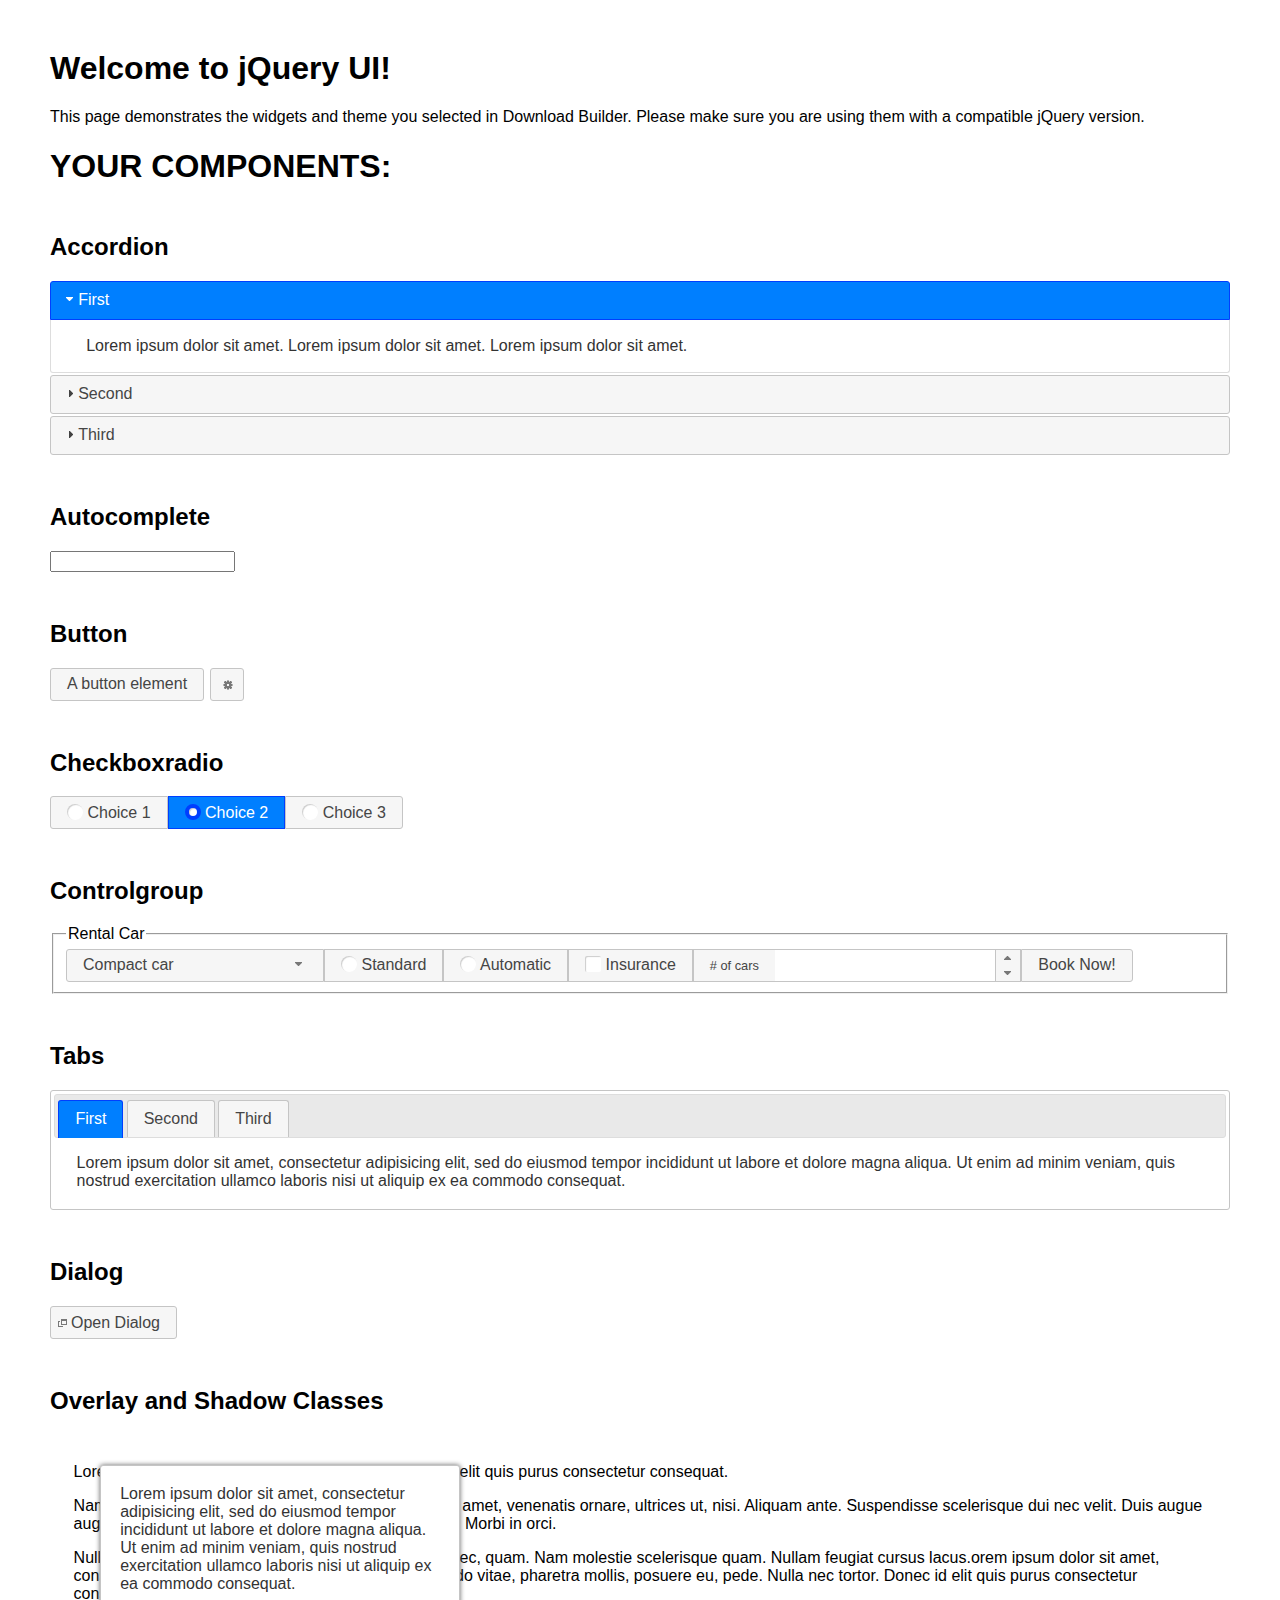
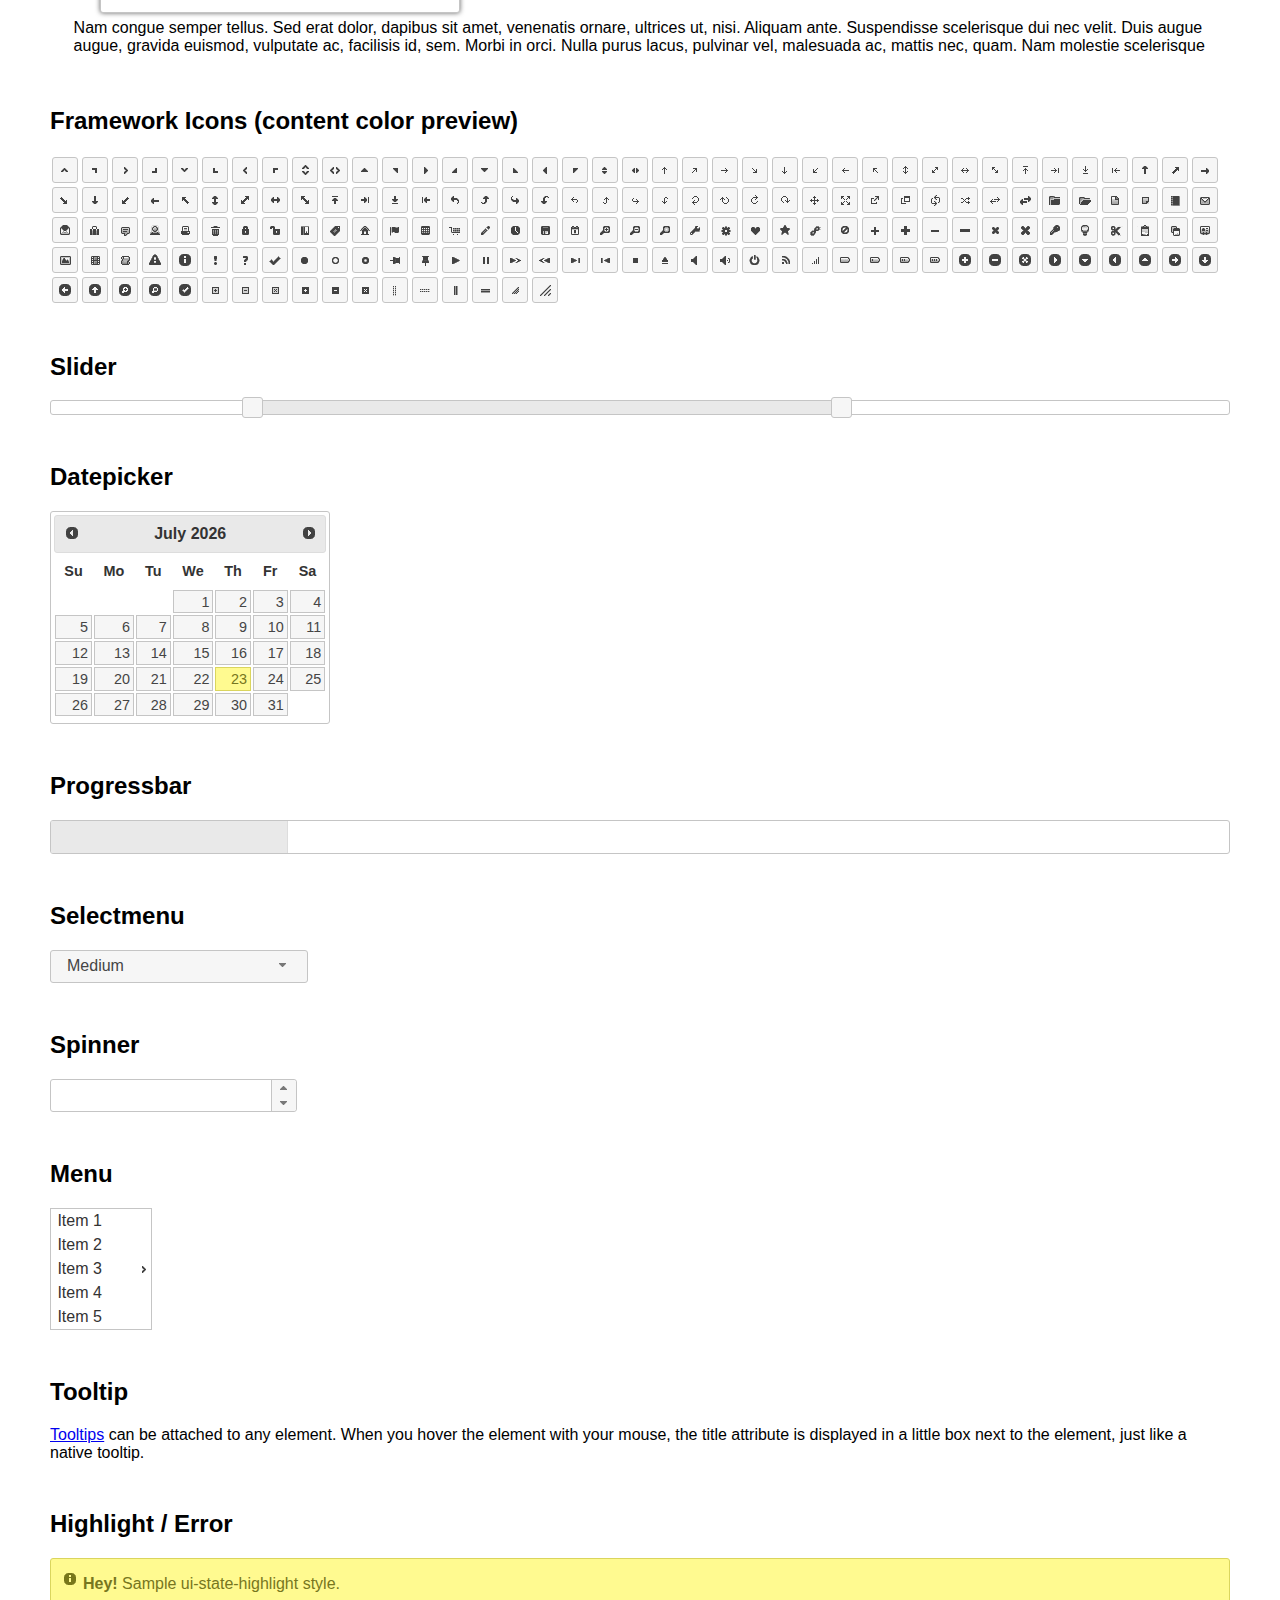
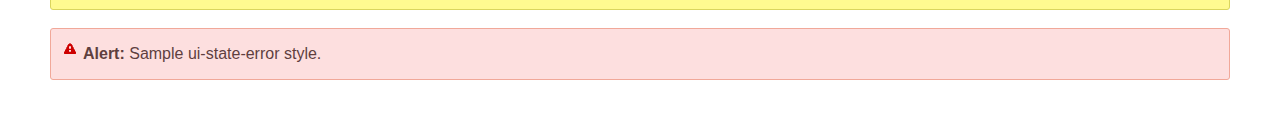
<file: appgen-project-clone (jquery)/js/jquery-ui-1.13.2/index.html>
<!doctype html>
<html lang="us">
<head>
	<meta charset="utf-8">
	<title>jQuery UI Example Page</title>
	<link href="jquery-ui.css" rel="stylesheet">
	<style>
	body{
		font-family: "Trebuchet MS", sans-serif;
		margin: 50px;
	}
	.demoHeaders {
		margin-top: 2em;
	}
	#dialog-link {
		padding: .4em 1em .4em 20px;
		text-decoration: none;
		position: relative;
	}
	#dialog-link span.ui-icon {
		margin: 0 5px 0 0;
		position: absolute;
		left: .2em;
		top: 50%;
		margin-top: -8px;
	}
	#icons {
		margin: 0;
		padding: 0;
	}
	#icons li {
		margin: 2px;
		position: relative;
		padding: 4px 0;
		cursor: pointer;
		float: left;
		list-style: none;
	}
	#icons span.ui-icon {
		float: left;
		margin: 0 4px;
	}
	.fakewindowcontain .ui-widget-overlay {
		position: absolute;
	}
	select {
		width: 200px;
	}
	</style>
</head>
<body>

<h1>Welcome to jQuery UI!</h1>

<div class="ui-widget">
	<p>This page demonstrates the widgets and theme you selected in Download Builder. Please make sure you are using them with a compatible jQuery version.</p>
</div>

<h1>YOUR COMPONENTS:</h1>

<!-- Accordion -->
<h2 class="demoHeaders">Accordion</h2>
<div id="accordion">
	<h3>First</h3>
	<div>Lorem ipsum dolor sit amet. Lorem ipsum dolor sit amet. Lorem ipsum dolor sit amet.</div>
	<h3>Second</h3>
	<div>Phasellus mattis tincidunt nibh.</div>
	<h3>Third</h3>
	<div>Nam dui erat, auctor a, dignissim quis.</div>
</div>

<!-- Autocomplete -->
<h2 class="demoHeaders">Autocomplete</h2>
<div>
	<input id="autocomplete" title="type &quot;a&quot;">
</div>

<!-- Button -->
<h2 class="demoHeaders">Button</h2>
<button id="button">A button element</button>
<button id="button-icon">An icon-only button</button>

<!-- Checkboxradio -->
<h2 class="demoHeaders">Checkboxradio</h2>
<form style="margin-top: 1em;">
	<div id="radioset">
		<input type="radio" id="radio1" name="radio"><label for="radio1">Choice 1</label>
		<input type="radio" id="radio2" name="radio" checked="checked"><label for="radio2">Choice 2</label>
		<input type="radio" id="radio3" name="radio"><label for="radio3">Choice 3</label>
	</div>
</form>

<!-- Controlgroup -->
<h2 class="demoHeaders">Controlgroup</h2>
<fieldset>
	<legend>Rental Car</legend>
	<div id="controlgroup">
		<select id="car-type">
			<option>Compact car</option>
			<option>Midsize car</option>
			<option>Full size car</option>
			<option>SUV</option>
			<option>Luxury</option>
			<option>Truck</option>
			<option>Van</option>
		</select>
		<label for="transmission-standard">Standard</label>
		<input type="radio" name="transmission" id="transmission-standard">
		<label for="transmission-automatic">Automatic</label>
		<input type="radio" name="transmission" id="transmission-automatic">
		<label for="insurance">Insurance</label>
		<input type="checkbox" name="insurance" id="insurance">
		<label for="horizontal-spinner" class="ui-controlgroup-label"># of cars</label>
		<input id="horizontal-spinner" class="ui-spinner-input">
		<button>Book Now!</button>
	</div>
</fieldset>

<!-- Tabs -->
<h2 class="demoHeaders">Tabs</h2>
<div id="tabs">
	<ul>
		<li><a href="#tabs-1">First</a></li>
		<li><a href="#tabs-2">Second</a></li>
		<li><a href="#tabs-3">Third</a></li>
	</ul>
	<div id="tabs-1">Lorem ipsum dolor sit amet, consectetur adipisicing elit, sed do eiusmod tempor incididunt ut labore et dolore magna aliqua. Ut enim ad minim veniam, quis nostrud exercitation ullamco laboris nisi ut aliquip ex ea commodo consequat.</div>
	<div id="tabs-2">Phasellus mattis tincidunt nibh. Cras orci urna, blandit id, pretium vel, aliquet ornare, felis. Maecenas scelerisque sem non nisl. Fusce sed lorem in enim dictum bibendum.</div>
	<div id="tabs-3">Nam dui erat, auctor a, dignissim quis, sollicitudin eu, felis. Pellentesque nisi urna, interdum eget, sagittis et, consequat vestibulum, lacus. Mauris porttitor ullamcorper augue.</div>
</div>

<h2 class="demoHeaders">Dialog</h2>
<p>
	<button id="dialog-link" class="ui-button ui-corner-all ui-widget">
		<span class="ui-icon ui-icon-newwin"></span>Open Dialog
	</button>
</p>

<h2 class="demoHeaders">Overlay and Shadow Classes</h2>
<div style="position: relative; width: 96%; height: 200px; padding:1% 2%; overflow:hidden;" class="fakewindowcontain">
	<p>Lorem ipsum dolor sit amet,  Nulla nec tortor. Donec id elit quis purus consectetur consequat. </p><p>Nam congue semper tellus. Sed erat dolor, dapibus sit amet, venenatis ornare, ultrices ut, nisi. Aliquam ante. Suspendisse scelerisque dui nec velit. Duis augue augue, gravida euismod, vulputate ac, facilisis id, sem. Morbi in orci. </p><p>Nulla purus lacus, pulvinar vel, malesuada ac, mattis nec, quam. Nam molestie scelerisque quam. Nullam feugiat cursus lacus.orem ipsum dolor sit amet, consectetur adipiscing elit. Donec libero risus, commodo vitae, pharetra mollis, posuere eu, pede. Nulla nec tortor. Donec id elit quis purus consectetur consequat. </p><p>Nam congue semper tellus. Sed erat dolor, dapibus sit amet, venenatis ornare, ultrices ut, nisi. Aliquam ante. Suspendisse scelerisque dui nec velit. Duis augue augue, gravida euismod, vulputate ac, facilisis id, sem. Morbi in orci. Nulla purus lacus, pulvinar vel, malesuada ac, mattis nec, quam. Nam molestie scelerisque quam. </p><p>Nullam feugiat cursus lacus.orem ipsum dolor sit amet, consectetur adipiscing elit. Donec libero risus, commodo vitae, pharetra mollis, posuere eu, pede. Nulla nec tortor. Donec id elit quis purus consectetur consequat. Nam congue semper tellus. Sed erat dolor, dapibus sit amet, venenatis ornare, ultrices ut, nisi. Aliquam ante. </p><p>Suspendisse scelerisque dui nec velit. Duis augue augue, gravida euismod, vulputate ac, facilisis id, sem. Morbi in orci. Nulla purus lacus, pulvinar vel, malesuada ac, mattis nec, quam. Nam molestie scelerisque quam. Nullam feugiat cursus lacus.orem ipsum dolor sit amet, consectetur adipiscing elit. Donec libero risus, commodo vitae, pharetra mollis, posuere eu, pede. Nulla nec tortor. Donec id elit quis purus consectetur consequat. Nam congue semper tellus. Sed erat dolor, dapibus sit amet, venenatis ornare, ultrices ut, nisi. </p>

	<!-- ui-dialog -->
	<div class="ui-widget-overlay ui-front"></div>
	<div style="position: absolute; width: 320px; left: 50px; top: 30px; padding: 1.2em" class="ui-widget ui-front ui-widget-content ui-corner-all ui-widget-shadow">
		Lorem ipsum dolor sit amet, consectetur adipisicing elit, sed do eiusmod tempor incididunt ut labore et dolore magna aliqua. Ut enim ad minim veniam, quis nostrud exercitation ullamco laboris nisi ut aliquip ex ea commodo consequat.
	</div>

</div>

<!-- ui-dialog -->
<div id="dialog" title="Dialog Title">
	<p>Lorem ipsum dolor sit amet, consectetur adipisicing elit, sed do eiusmod tempor incididunt ut labore et dolore magna aliqua. Ut enim ad minim veniam, quis nostrud exercitation ullamco laboris nisi ut aliquip ex ea commodo consequat.</p>
</div>


<h2 class="demoHeaders">Framework Icons (content color preview)</h2>
<ul id="icons" class="ui-widget ui-helper-clearfix">
	<li class="ui-state-default ui-corner-all" title=".ui-icon-caret-1-n"><span class="ui-icon ui-icon-caret-1-n"></span></li>
	<li class="ui-state-default ui-corner-all" title=".ui-icon-caret-1-ne"><span class="ui-icon ui-icon-caret-1-ne"></span></li>
	<li class="ui-state-default ui-corner-all" title=".ui-icon-caret-1-e"><span class="ui-icon ui-icon-caret-1-e"></span></li>
	<li class="ui-state-default ui-corner-all" title=".ui-icon-caret-1-se"><span class="ui-icon ui-icon-caret-1-se"></span></li>
	<li class="ui-state-default ui-corner-all" title=".ui-icon-caret-1-s"><span class="ui-icon ui-icon-caret-1-s"></span></li>
	<li class="ui-state-default ui-corner-all" title=".ui-icon-caret-1-sw"><span class="ui-icon ui-icon-caret-1-sw"></span></li>
	<li class="ui-state-default ui-corner-all" title=".ui-icon-caret-1-w"><span class="ui-icon ui-icon-caret-1-w"></span></li>
	<li class="ui-state-default ui-corner-all" title=".ui-icon-caret-1-nw"><span class="ui-icon ui-icon-caret-1-nw"></span></li>
	<li class="ui-state-default ui-corner-all" title=".ui-icon-caret-2-n-s"><span class="ui-icon ui-icon-caret-2-n-s"></span></li>
	<li class="ui-state-default ui-corner-all" title=".ui-icon-caret-2-e-w"><span class="ui-icon ui-icon-caret-2-e-w"></span></li>
	<li class="ui-state-default ui-corner-all" title=".ui-icon-triangle-1-n"><span class="ui-icon ui-icon-triangle-1-n"></span></li>
	<li class="ui-state-default ui-corner-all" title=".ui-icon-triangle-1-ne"><span class="ui-icon ui-icon-triangle-1-ne"></span></li>
	<li class="ui-state-default ui-corner-all" title=".ui-icon-triangle-1-e"><span class="ui-icon ui-icon-triangle-1-e"></span></li>
	<li class="ui-state-default ui-corner-all" title=".ui-icon-triangle-1-se"><span class="ui-icon ui-icon-triangle-1-se"></span></li>
	<li class="ui-state-default ui-corner-all" title=".ui-icon-triangle-1-s"><span class="ui-icon ui-icon-triangle-1-s"></span></li>
	<li class="ui-state-default ui-corner-all" title=".ui-icon-triangle-1-sw"><span class="ui-icon ui-icon-triangle-1-sw"></span></li>
	<li class="ui-state-default ui-corner-all" title=".ui-icon-triangle-1-w"><span class="ui-icon ui-icon-triangle-1-w"></span></li>
	<li class="ui-state-default ui-corner-all" title=".ui-icon-triangle-1-nw"><span class="ui-icon ui-icon-triangle-1-nw"></span></li>
	<li class="ui-state-default ui-corner-all" title=".ui-icon-triangle-2-n-s"><span class="ui-icon ui-icon-triangle-2-n-s"></span></li>
	<li class="ui-state-default ui-corner-all" title=".ui-icon-triangle-2-e-w"><span class="ui-icon ui-icon-triangle-2-e-w"></span></li>
	<li class="ui-state-default ui-corner-all" title=".ui-icon-arrow-1-n"><span class="ui-icon ui-icon-arrow-1-n"></span></li>
	<li class="ui-state-default ui-corner-all" title=".ui-icon-arrow-1-ne"><span class="ui-icon ui-icon-arrow-1-ne"></span></li>
	<li class="ui-state-default ui-corner-all" title=".ui-icon-arrow-1-e"><span class="ui-icon ui-icon-arrow-1-e"></span></li>
	<li class="ui-state-default ui-corner-all" title=".ui-icon-arrow-1-se"><span class="ui-icon ui-icon-arrow-1-se"></span></li>
	<li class="ui-state-default ui-corner-all" title=".ui-icon-arrow-1-s"><span class="ui-icon ui-icon-arrow-1-s"></span></li>
	<li class="ui-state-default ui-corner-all" title=".ui-icon-arrow-1-sw"><span class="ui-icon ui-icon-arrow-1-sw"></span></li>
	<li class="ui-state-default ui-corner-all" title=".ui-icon-arrow-1-w"><span class="ui-icon ui-icon-arrow-1-w"></span></li>
	<li class="ui-state-default ui-corner-all" title=".ui-icon-arrow-1-nw"><span class="ui-icon ui-icon-arrow-1-nw"></span></li>
	<li class="ui-state-default ui-corner-all" title=".ui-icon-arrow-2-n-s"><span class="ui-icon ui-icon-arrow-2-n-s"></span></li>
	<li class="ui-state-default ui-corner-all" title=".ui-icon-arrow-2-ne-sw"><span class="ui-icon ui-icon-arrow-2-ne-sw"></span></li>
	<li class="ui-state-default ui-corner-all" title=".ui-icon-arrow-2-e-w"><span class="ui-icon ui-icon-arrow-2-e-w"></span></li>
	<li class="ui-state-default ui-corner-all" title=".ui-icon-arrow-2-se-nw"><span class="ui-icon ui-icon-arrow-2-se-nw"></span></li>
	<li class="ui-state-default ui-corner-all" title=".ui-icon-arrowstop-1-n"><span class="ui-icon ui-icon-arrowstop-1-n"></span></li>
	<li class="ui-state-default ui-corner-all" title=".ui-icon-arrowstop-1-e"><span class="ui-icon ui-icon-arrowstop-1-e"></span></li>
	<li class="ui-state-default ui-corner-all" title=".ui-icon-arrowstop-1-s"><span class="ui-icon ui-icon-arrowstop-1-s"></span></li>
	<li class="ui-state-default ui-corner-all" title=".ui-icon-arrowstop-1-w"><span class="ui-icon ui-icon-arrowstop-1-w"></span></li>
	<li class="ui-state-default ui-corner-all" title=".ui-icon-arrowthick-1-n"><span class="ui-icon ui-icon-arrowthick-1-n"></span></li>
	<li class="ui-state-default ui-corner-all" title=".ui-icon-arrowthick-1-ne"><span class="ui-icon ui-icon-arrowthick-1-ne"></span></li>
	<li class="ui-state-default ui-corner-all" title=".ui-icon-arrowthick-1-e"><span class="ui-icon ui-icon-arrowthick-1-e"></span></li>
	<li class="ui-state-default ui-corner-all" title=".ui-icon-arrowthick-1-se"><span class="ui-icon ui-icon-arrowthick-1-se"></span></li>
	<li class="ui-state-default ui-corner-all" title=".ui-icon-arrowthick-1-s"><span class="ui-icon ui-icon-arrowthick-1-s"></span></li>
	<li class="ui-state-default ui-corner-all" title=".ui-icon-arrowthick-1-sw"><span class="ui-icon ui-icon-arrowthick-1-sw"></span></li>
	<li class="ui-state-default ui-corner-all" title=".ui-icon-arrowthick-1-w"><span class="ui-icon ui-icon-arrowthick-1-w"></span></li>
	<li class="ui-state-default ui-corner-all" title=".ui-icon-arrowthick-1-nw"><span class="ui-icon ui-icon-arrowthick-1-nw"></span></li>
	<li class="ui-state-default ui-corner-all" title=".ui-icon-arrowthick-2-n-s"><span class="ui-icon ui-icon-arrowthick-2-n-s"></span></li>
	<li class="ui-state-default ui-corner-all" title=".ui-icon-arrowthick-2-ne-sw"><span class="ui-icon ui-icon-arrowthick-2-ne-sw"></span></li>
	<li class="ui-state-default ui-corner-all" title=".ui-icon-arrowthick-2-e-w"><span class="ui-icon ui-icon-arrowthick-2-e-w"></span></li>
	<li class="ui-state-default ui-corner-all" title=".ui-icon-arrowthick-2-se-nw"><span class="ui-icon ui-icon-arrowthick-2-se-nw"></span></li>
	<li class="ui-state-default ui-corner-all" title=".ui-icon-arrowthickstop-1-n"><span class="ui-icon ui-icon-arrowthickstop-1-n"></span></li>
	<li class="ui-state-default ui-corner-all" title=".ui-icon-arrowthickstop-1-e"><span class="ui-icon ui-icon-arrowthickstop-1-e"></span></li>
	<li class="ui-state-default ui-corner-all" title=".ui-icon-arrowthickstop-1-s"><span class="ui-icon ui-icon-arrowthickstop-1-s"></span></li>
	<li class="ui-state-default ui-corner-all" title=".ui-icon-arrowthickstop-1-w"><span class="ui-icon ui-icon-arrowthickstop-1-w"></span></li>
	<li class="ui-state-default ui-corner-all" title=".ui-icon-arrowreturnthick-1-w"><span class="ui-icon ui-icon-arrowreturnthick-1-w"></span></li>
	<li class="ui-state-default ui-corner-all" title=".ui-icon-arrowreturnthick-1-n"><span class="ui-icon ui-icon-arrowreturnthick-1-n"></span></li>
	<li class="ui-state-default ui-corner-all" title=".ui-icon-arrowreturnthick-1-e"><span class="ui-icon ui-icon-arrowreturnthick-1-e"></span></li>
	<li class="ui-state-default ui-corner-all" title=".ui-icon-arrowreturnthick-1-s"><span class="ui-icon ui-icon-arrowreturnthick-1-s"></span></li>
	<li class="ui-state-default ui-corner-all" title=".ui-icon-arrowreturn-1-w"><span class="ui-icon ui-icon-arrowreturn-1-w"></span></li>
	<li class="ui-state-default ui-corner-all" title=".ui-icon-arrowreturn-1-n"><span class="ui-icon ui-icon-arrowreturn-1-n"></span></li>
	<li class="ui-state-default ui-corner-all" title=".ui-icon-arrowreturn-1-e"><span class="ui-icon ui-icon-arrowreturn-1-e"></span></li>
	<li class="ui-state-default ui-corner-all" title=".ui-icon-arrowreturn-1-s"><span class="ui-icon ui-icon-arrowreturn-1-s"></span></li>
	<li class="ui-state-default ui-corner-all" title=".ui-icon-arrowrefresh-1-w"><span class="ui-icon ui-icon-arrowrefresh-1-w"></span></li>
	<li class="ui-state-default ui-corner-all" title=".ui-icon-arrowrefresh-1-n"><span class="ui-icon ui-icon-arrowrefresh-1-n"></span></li>
	<li class="ui-state-default ui-corner-all" title=".ui-icon-arrowrefresh-1-e"><span class="ui-icon ui-icon-arrowrefresh-1-e"></span></li>
	<li class="ui-state-default ui-corner-all" title=".ui-icon-arrowrefresh-1-s"><span class="ui-icon ui-icon-arrowrefresh-1-s"></span></li>
	<li class="ui-state-default ui-corner-all" title=".ui-icon-arrow-4"><span class="ui-icon ui-icon-arrow-4"></span></li>
	<li class="ui-state-default ui-corner-all" title=".ui-icon-arrow-4-diag"><span class="ui-icon ui-icon-arrow-4-diag"></span></li>
	<li class="ui-state-default ui-corner-all" title=".ui-icon-extlink"><span class="ui-icon ui-icon-extlink"></span></li>
	<li class="ui-state-default ui-corner-all" title=".ui-icon-newwin"><span class="ui-icon ui-icon-newwin"></span></li>
	<li class="ui-state-default ui-corner-all" title=".ui-icon-refresh"><span class="ui-icon ui-icon-refresh"></span></li>
	<li class="ui-state-default ui-corner-all" title=".ui-icon-shuffle"><span class="ui-icon ui-icon-shuffle"></span></li>
	<li class="ui-state-default ui-corner-all" title=".ui-icon-transfer-e-w"><span class="ui-icon ui-icon-transfer-e-w"></span></li>
	<li class="ui-state-default ui-corner-all" title=".ui-icon-transferthick-e-w"><span class="ui-icon ui-icon-transferthick-e-w"></span></li>
	<li class="ui-state-default ui-corner-all" title=".ui-icon-folder-collapsed"><span class="ui-icon ui-icon-folder-collapsed"></span></li>
	<li class="ui-state-default ui-corner-all" title=".ui-icon-folder-open"><span class="ui-icon ui-icon-folder-open"></span></li>
	<li class="ui-state-default ui-corner-all" title=".ui-icon-document"><span class="ui-icon ui-icon-document"></span></li>
	<li class="ui-state-default ui-corner-all" title=".ui-icon-document-b"><span class="ui-icon ui-icon-document-b"></span></li>
	<li class="ui-state-default ui-corner-all" title=".ui-icon-note"><span class="ui-icon ui-icon-note"></span></li>
	<li class="ui-state-default ui-corner-all" title=".ui-icon-mail-closed"><span class="ui-icon ui-icon-mail-closed"></span></li>
	<li class="ui-state-default ui-corner-all" title=".ui-icon-mail-open"><span class="ui-icon ui-icon-mail-open"></span></li>
	<li class="ui-state-default ui-corner-all" title=".ui-icon-suitcase"><span class="ui-icon ui-icon-suitcase"></span></li>
	<li class="ui-state-default ui-corner-all" title=".ui-icon-comment"><span class="ui-icon ui-icon-comment"></span></li>
	<li class="ui-state-default ui-corner-all" title=".ui-icon-person"><span class="ui-icon ui-icon-person"></span></li>
	<li class="ui-state-default ui-corner-all" title=".ui-icon-print"><span class="ui-icon ui-icon-print"></span></li>
	<li class="ui-state-default ui-corner-all" title=".ui-icon-trash"><span class="ui-icon ui-icon-trash"></span></li>
	<li class="ui-state-default ui-corner-all" title=".ui-icon-locked"><span class="ui-icon ui-icon-locked"></span></li>
	<li class="ui-state-default ui-corner-all" title=".ui-icon-unlocked"><span class="ui-icon ui-icon-unlocked"></span></li>
	<li class="ui-state-default ui-corner-all" title=".ui-icon-bookmark"><span class="ui-icon ui-icon-bookmark"></span></li>
	<li class="ui-state-default ui-corner-all" title=".ui-icon-tag"><span class="ui-icon ui-icon-tag"></span></li>
	<li class="ui-state-default ui-corner-all" title=".ui-icon-home"><span class="ui-icon ui-icon-home"></span></li>
	<li class="ui-state-default ui-corner-all" title=".ui-icon-flag"><span class="ui-icon ui-icon-flag"></span></li>
	<li class="ui-state-default ui-corner-all" title=".ui-icon-calculator"><span class="ui-icon ui-icon-calculator"></span></li>
	<li class="ui-state-default ui-corner-all" title=".ui-icon-cart"><span class="ui-icon ui-icon-cart"></span></li>
	<li class="ui-state-default ui-corner-all" title=".ui-icon-pencil"><span class="ui-icon ui-icon-pencil"></span></li>
	<li class="ui-state-default ui-corner-all" title=".ui-icon-clock"><span class="ui-icon ui-icon-clock"></span></li>
	<li class="ui-state-default ui-corner-all" title=".ui-icon-disk"><span class="ui-icon ui-icon-disk"></span></li>
	<li class="ui-state-default ui-corner-all" title=".ui-icon-calendar"><span class="ui-icon ui-icon-calendar"></span></li>
	<li class="ui-state-default ui-corner-all" title=".ui-icon-zoomin"><span class="ui-icon ui-icon-zoomin"></span></li>
	<li class="ui-state-default ui-corner-all" title=".ui-icon-zoomout"><span class="ui-icon ui-icon-zoomout"></span></li>
	<li class="ui-state-default ui-corner-all" title=".ui-icon-search"><span class="ui-icon ui-icon-search"></span></li>
	<li class="ui-state-default ui-corner-all" title=".ui-icon-wrench"><span class="ui-icon ui-icon-wrench"></span></li>
	<li class="ui-state-default ui-corner-all" title=".ui-icon-gear"><span class="ui-icon ui-icon-gear"></span></li>
	<li class="ui-state-default ui-corner-all" title=".ui-icon-heart"><span class="ui-icon ui-icon-heart"></span></li>
	<li class="ui-state-default ui-corner-all" title=".ui-icon-star"><span class="ui-icon ui-icon-star"></span></li>
	<li class="ui-state-default ui-corner-all" title=".ui-icon-link"><span class="ui-icon ui-icon-link"></span></li>
	<li class="ui-state-default ui-corner-all" title=".ui-icon-cancel"><span class="ui-icon ui-icon-cancel"></span></li>
	<li class="ui-state-default ui-corner-all" title=".ui-icon-plus"><span class="ui-icon ui-icon-plus"></span></li>
	<li class="ui-state-default ui-corner-all" title=".ui-icon-plusthick"><span class="ui-icon ui-icon-plusthick"></span></li>
	<li class="ui-state-default ui-corner-all" title=".ui-icon-minus"><span class="ui-icon ui-icon-minus"></span></li>
	<li class="ui-state-default ui-corner-all" title=".ui-icon-minusthick"><span class="ui-icon ui-icon-minusthick"></span></li>
	<li class="ui-state-default ui-corner-all" title=".ui-icon-close"><span class="ui-icon ui-icon-close"></span></li>
	<li class="ui-state-default ui-corner-all" title=".ui-icon-closethick"><span class="ui-icon ui-icon-closethick"></span></li>
	<li class="ui-state-default ui-corner-all" title=".ui-icon-key"><span class="ui-icon ui-icon-key"></span></li>
	<li class="ui-state-default ui-corner-all" title=".ui-icon-lightbulb"><span class="ui-icon ui-icon-lightbulb"></span></li>
	<li class="ui-state-default ui-corner-all" title=".ui-icon-scissors"><span class="ui-icon ui-icon-scissors"></span></li>
	<li class="ui-state-default ui-corner-all" title=".ui-icon-clipboard"><span class="ui-icon ui-icon-clipboard"></span></li>
	<li class="ui-state-default ui-corner-all" title=".ui-icon-copy"><span class="ui-icon ui-icon-copy"></span></li>
	<li class="ui-state-default ui-corner-all" title=".ui-icon-contact"><span class="ui-icon ui-icon-contact"></span></li>
	<li class="ui-state-default ui-corner-all" title=".ui-icon-image"><span class="ui-icon ui-icon-image"></span></li>
	<li class="ui-state-default ui-corner-all" title=".ui-icon-video"><span class="ui-icon ui-icon-video"></span></li>
	<li class="ui-state-default ui-corner-all" title=".ui-icon-script"><span class="ui-icon ui-icon-script"></span></li>
	<li class="ui-state-default ui-corner-all" title=".ui-icon-alert"><span class="ui-icon ui-icon-alert"></span></li>
	<li class="ui-state-default ui-corner-all" title=".ui-icon-info"><span class="ui-icon ui-icon-info"></span></li>
	<li class="ui-state-default ui-corner-all" title=".ui-icon-notice"><span class="ui-icon ui-icon-notice"></span></li>
	<li class="ui-state-default ui-corner-all" title=".ui-icon-help"><span class="ui-icon ui-icon-help"></span></li>
	<li class="ui-state-default ui-corner-all" title=".ui-icon-check"><span class="ui-icon ui-icon-check"></span></li>
	<li class="ui-state-default ui-corner-all" title=".ui-icon-bullet"><span class="ui-icon ui-icon-bullet"></span></li>
	<li class="ui-state-default ui-corner-all" title=".ui-icon-radio-off"><span class="ui-icon ui-icon-radio-off"></span></li>
	<li class="ui-state-default ui-corner-all" title=".ui-icon-radio-on"><span class="ui-icon ui-icon-radio-on"></span></li>
	<li class="ui-state-default ui-corner-all" title=".ui-icon-pin-w"><span class="ui-icon ui-icon-pin-w"></span></li>
	<li class="ui-state-default ui-corner-all" title=".ui-icon-pin-s"><span class="ui-icon ui-icon-pin-s"></span></li>
	<li class="ui-state-default ui-corner-all" title=".ui-icon-play"><span class="ui-icon ui-icon-play"></span></li>
	<li class="ui-state-default ui-corner-all" title=".ui-icon-pause"><span class="ui-icon ui-icon-pause"></span></li>
	<li class="ui-state-default ui-corner-all" title=".ui-icon-seek-next"><span class="ui-icon ui-icon-seek-next"></span></li>
	<li class="ui-state-default ui-corner-all" title=".ui-icon-seek-prev"><span class="ui-icon ui-icon-seek-prev"></span></li>
	<li class="ui-state-default ui-corner-all" title=".ui-icon-seek-end"><span class="ui-icon ui-icon-seek-end"></span></li>
	<li class="ui-state-default ui-corner-all" title=".ui-icon-seek-first"><span class="ui-icon ui-icon-seek-first"></span></li>
	<li class="ui-state-default ui-corner-all" title=".ui-icon-stop"><span class="ui-icon ui-icon-stop"></span></li>
	<li class="ui-state-default ui-corner-all" title=".ui-icon-eject"><span class="ui-icon ui-icon-eject"></span></li>
	<li class="ui-state-default ui-corner-all" title=".ui-icon-volume-off"><span class="ui-icon ui-icon-volume-off"></span></li>
	<li class="ui-state-default ui-corner-all" title=".ui-icon-volume-on"><span class="ui-icon ui-icon-volume-on"></span></li>
	<li class="ui-state-default ui-corner-all" title=".ui-icon-power"><span class="ui-icon ui-icon-power"></span></li>
	<li class="ui-state-default ui-corner-all" title=".ui-icon-signal-diag"><span class="ui-icon ui-icon-signal-diag"></span></li>
	<li class="ui-state-default ui-corner-all" title=".ui-icon-signal"><span class="ui-icon ui-icon-signal"></span></li>
	<li class="ui-state-default ui-corner-all" title=".ui-icon-battery-0"><span class="ui-icon ui-icon-battery-0"></span></li>
	<li class="ui-state-default ui-corner-all" title=".ui-icon-battery-1"><span class="ui-icon ui-icon-battery-1"></span></li>
	<li class="ui-state-default ui-corner-all" title=".ui-icon-battery-2"><span class="ui-icon ui-icon-battery-2"></span></li>
	<li class="ui-state-default ui-corner-all" title=".ui-icon-battery-3"><span class="ui-icon ui-icon-battery-3"></span></li>
	<li class="ui-state-default ui-corner-all" title=".ui-icon-circle-plus"><span class="ui-icon ui-icon-circle-plus"></span></li>
	<li class="ui-state-default ui-corner-all" title=".ui-icon-circle-minus"><span class="ui-icon ui-icon-circle-minus"></span></li>
	<li class="ui-state-default ui-corner-all" title=".ui-icon-circle-close"><span class="ui-icon ui-icon-circle-close"></span></li>
	<li class="ui-state-default ui-corner-all" title=".ui-icon-circle-triangle-e"><span class="ui-icon ui-icon-circle-triangle-e"></span></li>
	<li class="ui-state-default ui-corner-all" title=".ui-icon-circle-triangle-s"><span class="ui-icon ui-icon-circle-triangle-s"></span></li>
	<li class="ui-state-default ui-corner-all" title=".ui-icon-circle-triangle-w"><span class="ui-icon ui-icon-circle-triangle-w"></span></li>
	<li class="ui-state-default ui-corner-all" title=".ui-icon-circle-triangle-n"><span class="ui-icon ui-icon-circle-triangle-n"></span></li>
	<li class="ui-state-default ui-corner-all" title=".ui-icon-circle-arrow-e"><span class="ui-icon ui-icon-circle-arrow-e"></span></li>
	<li class="ui-state-default ui-corner-all" title=".ui-icon-circle-arrow-s"><span class="ui-icon ui-icon-circle-arrow-s"></span></li>
	<li class="ui-state-default ui-corner-all" title=".ui-icon-circle-arrow-w"><span class="ui-icon ui-icon-circle-arrow-w"></span></li>
	<li class="ui-state-default ui-corner-all" title=".ui-icon-circle-arrow-n"><span class="ui-icon ui-icon-circle-arrow-n"></span></li>
	<li class="ui-state-default ui-corner-all" title=".ui-icon-circle-zoomin"><span class="ui-icon ui-icon-circle-zoomin"></span></li>
	<li class="ui-state-default ui-corner-all" title=".ui-icon-circle-zoomout"><span class="ui-icon ui-icon-circle-zoomout"></span></li>
	<li class="ui-state-default ui-corner-all" title=".ui-icon-circle-check"><span class="ui-icon ui-icon-circle-check"></span></li>
	<li class="ui-state-default ui-corner-all" title=".ui-icon-circlesmall-plus"><span class="ui-icon ui-icon-circlesmall-plus"></span></li>
	<li class="ui-state-default ui-corner-all" title=".ui-icon-circlesmall-minus"><span class="ui-icon ui-icon-circlesmall-minus"></span></li>
	<li class="ui-state-default ui-corner-all" title=".ui-icon-circlesmall-close"><span class="ui-icon ui-icon-circlesmall-close"></span></li>
	<li class="ui-state-default ui-corner-all" title=".ui-icon-squaresmall-plus"><span class="ui-icon ui-icon-squaresmall-plus"></span></li>
	<li class="ui-state-default ui-corner-all" title=".ui-icon-squaresmall-minus"><span class="ui-icon ui-icon-squaresmall-minus"></span></li>
	<li class="ui-state-default ui-corner-all" title=".ui-icon-squaresmall-close"><span class="ui-icon ui-icon-squaresmall-close"></span></li>
	<li class="ui-state-default ui-corner-all" title=".ui-icon-grip-dotted-vertical"><span class="ui-icon ui-icon-grip-dotted-vertical"></span></li>
	<li class="ui-state-default ui-corner-all" title=".ui-icon-grip-dotted-horizontal"><span class="ui-icon ui-icon-grip-dotted-horizontal"></span></li>
	<li class="ui-state-default ui-corner-all" title=".ui-icon-grip-solid-vertical"><span class="ui-icon ui-icon-grip-solid-vertical"></span></li>
	<li class="ui-state-default ui-corner-all" title=".ui-icon-grip-solid-horizontal"><span class="ui-icon ui-icon-grip-solid-horizontal"></span></li>
	<li class="ui-state-default ui-corner-all" title=".ui-icon-gripsmall-diagonal-se"><span class="ui-icon ui-icon-gripsmall-diagonal-se"></span></li>
	<li class="ui-state-default ui-corner-all" title=".ui-icon-grip-diagonal-se"><span class="ui-icon ui-icon-grip-diagonal-se"></span></li>
</ul>

<!-- Slider -->
<h2 class="demoHeaders">Slider</h2>
<div id="slider"></div>

<!-- Datepicker -->
<h2 class="demoHeaders">Datepicker</h2>
<div id="datepicker"></div>

<!-- Progressbar -->
<h2 class="demoHeaders">Progressbar</h2>
<div id="progressbar"></div>

<!-- Progressbar -->
<h2 class="demoHeaders">Selectmenu</h2>
<select id="selectmenu">
	<option>Slower</option>
	<option>Slow</option>
	<option selected="selected">Medium</option>
	<option>Fast</option>
	<option>Faster</option>
</select>

<!-- Spinner -->
<h2 class="demoHeaders">Spinner</h2>
<input id="spinner">

<!-- Menu -->
<h2 class="demoHeaders">Menu</h2>
<ul style="width:100px;" id="menu">
	<li><div>Item 1</div></li>
	<li><div>Item 2</div></li>
	<li><div>Item 3</div>
		<ul>
			<li><div>Item 3-1</div></li>
			<li><div>Item 3-2</div></li>
			<li><div>Item 3-3</div></li>
			<li><div>Item 3-4</div></li>
			<li><div>Item 3-5</div></li>
		</ul>
	</li>
	<li><div>Item 4</div></li>
	<li><div>Item 5</div></li>
</ul>

<!-- Tooltip -->
<h2 class="demoHeaders">Tooltip</h2>
<p id="tooltip">
	<a href="#" title="That&apos;s what this widget is">Tooltips</a> can be attached to any element. When you hover
the element with your mouse, the title attribute is displayed in a little box next to the element, just like a native tooltip.
</p>

<!-- Highlight / Error -->
<h2 class="demoHeaders">Highlight / Error</h2>
<div class="ui-widget">
	<div class="ui-state-highlight ui-corner-all" style="margin-top: 20px; padding: 0 .7em;">
		<p><span class="ui-icon ui-icon-info" style="float: left; margin-right: .3em;"></span>
		<strong>Hey!</strong> Sample ui-state-highlight style.</p>
	</div>
</div>
<br>
<div class="ui-widget">
	<div class="ui-state-error ui-corner-all" style="padding: 0 .7em;">
		<p><span class="ui-icon ui-icon-alert" style="float: left; margin-right: .3em;"></span>
		<strong>Alert:</strong> Sample ui-state-error style.</p>
	</div>
</div>

<script src="external/jquery/jquery.js"></script>
<script src="jquery-ui.js"></script>
<script>
$( "#accordion" ).accordion();

var availableTags = [
	"ActionScript",
	"AppleScript",
	"Asp",
	"BASIC",
	"C",
	"C++",
	"Clojure",
	"COBOL",
	"ColdFusion",
	"Erlang",
	"Fortran",
	"Groovy",
	"Haskell",
	"Java",
	"JavaScript",
	"Lisp",
	"Perl",
	"PHP",
	"Python",
	"Ruby",
	"Scala",
	"Scheme"
];
$( "#autocomplete" ).autocomplete({
	source: availableTags
});

$( "#button" ).button();
$( "#button-icon" ).button({
	icon: "ui-icon-gear",
	showLabel: false
});

$( "#radioset" ).buttonset();

$( "#controlgroup" ).controlgroup();

$( "#tabs" ).tabs();

$( "#dialog" ).dialog({
	autoOpen: false,
	width: 400,
	buttons: [
		{
			text: "Ok",
			click: function() {
				$( this ).dialog( "close" );
			}
		},
		{
			text: "Cancel",
			click: function() {
				$( this ).dialog( "close" );
			}
		}
	]
});

// Link to open the dialog
$( "#dialog-link" ).click(function( event ) {
	$( "#dialog" ).dialog( "open" );
	event.preventDefault();
});

$( "#datepicker" ).datepicker({
	inline: true
});

$( "#slider" ).slider({
	range: true,
	values: [ 17, 67 ]
});

$( "#progressbar" ).progressbar({
	value: 20
});

$( "#spinner" ).spinner();

$( "#menu" ).menu();

$( "#tooltip" ).tooltip();

$( "#selectmenu" ).selectmenu();

// Hover states on the static widgets
$( "#dialog-link, #icons li" ).hover(
	function() {
		$( this ).addClass( "ui-state-hover" );
	},
	function() {
		$( this ).removeClass( "ui-state-hover" );
	}
);
</script>
</body>
</html>
</file>
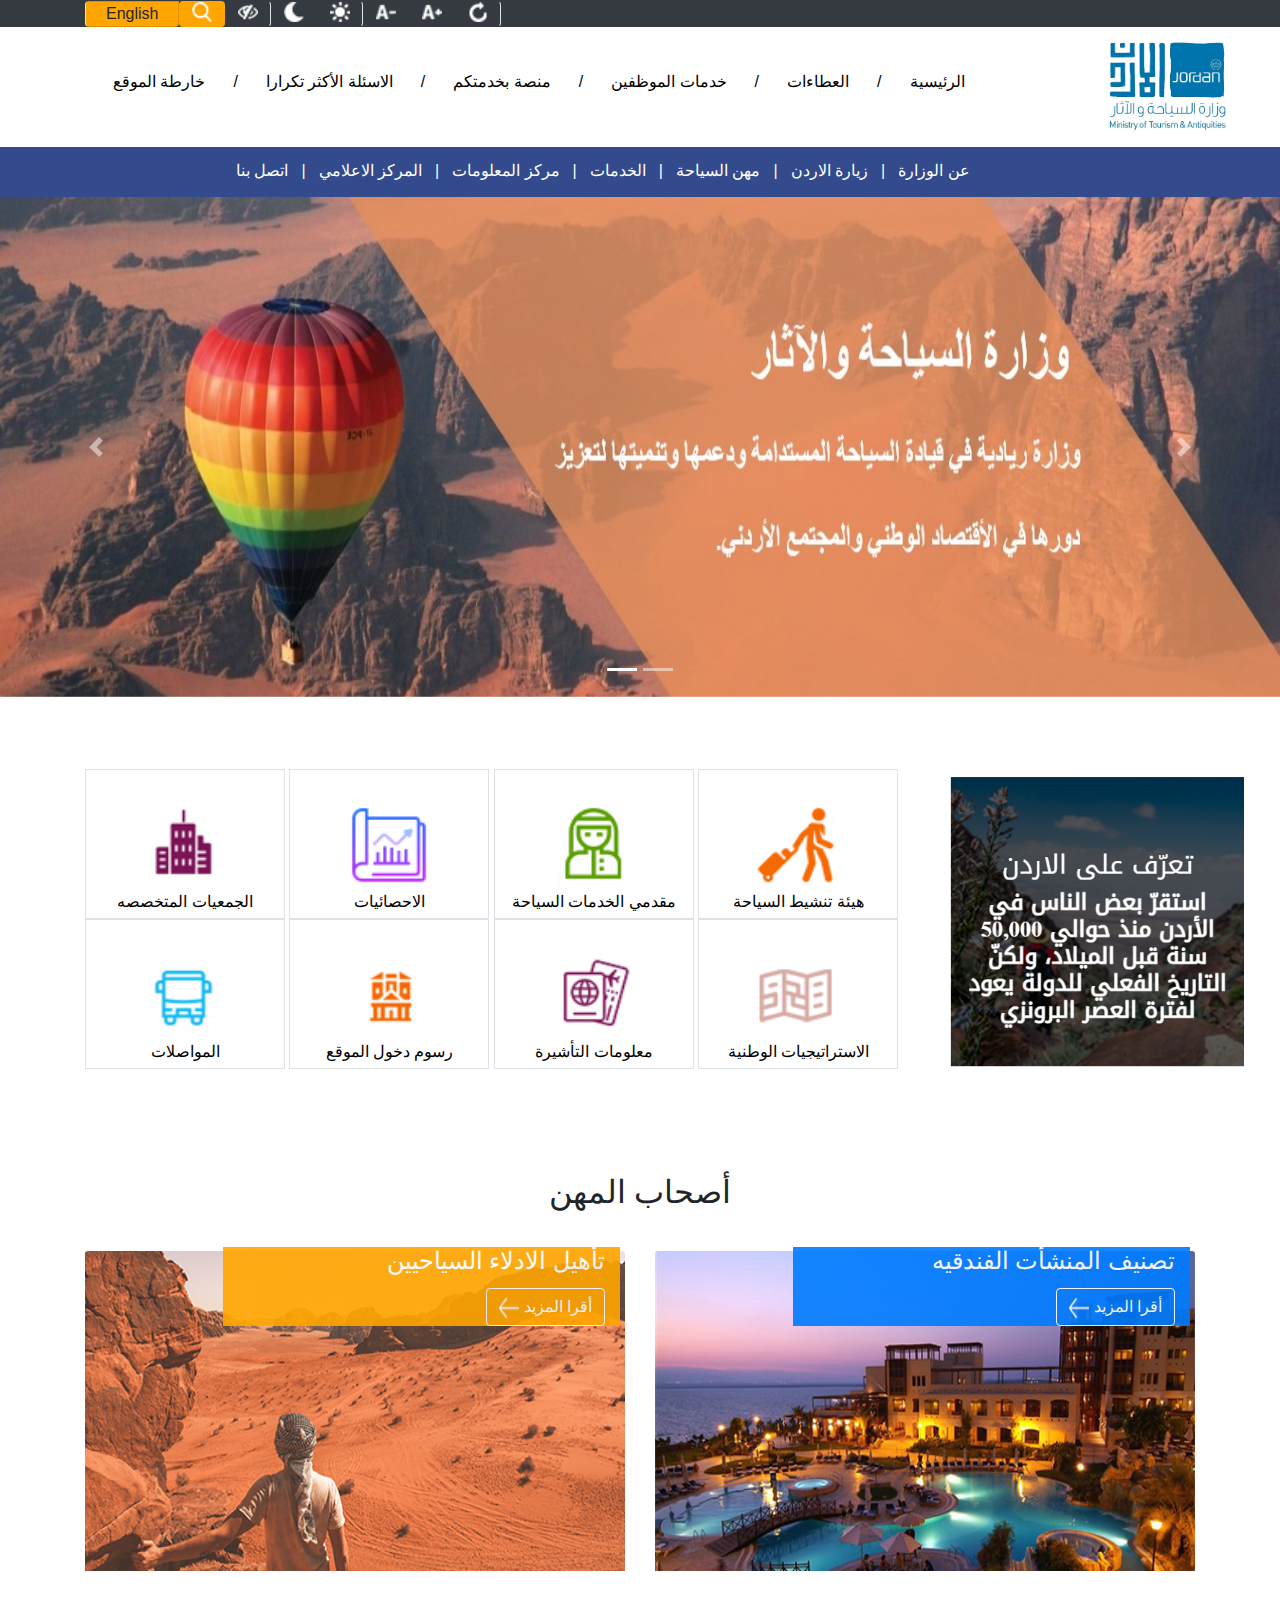
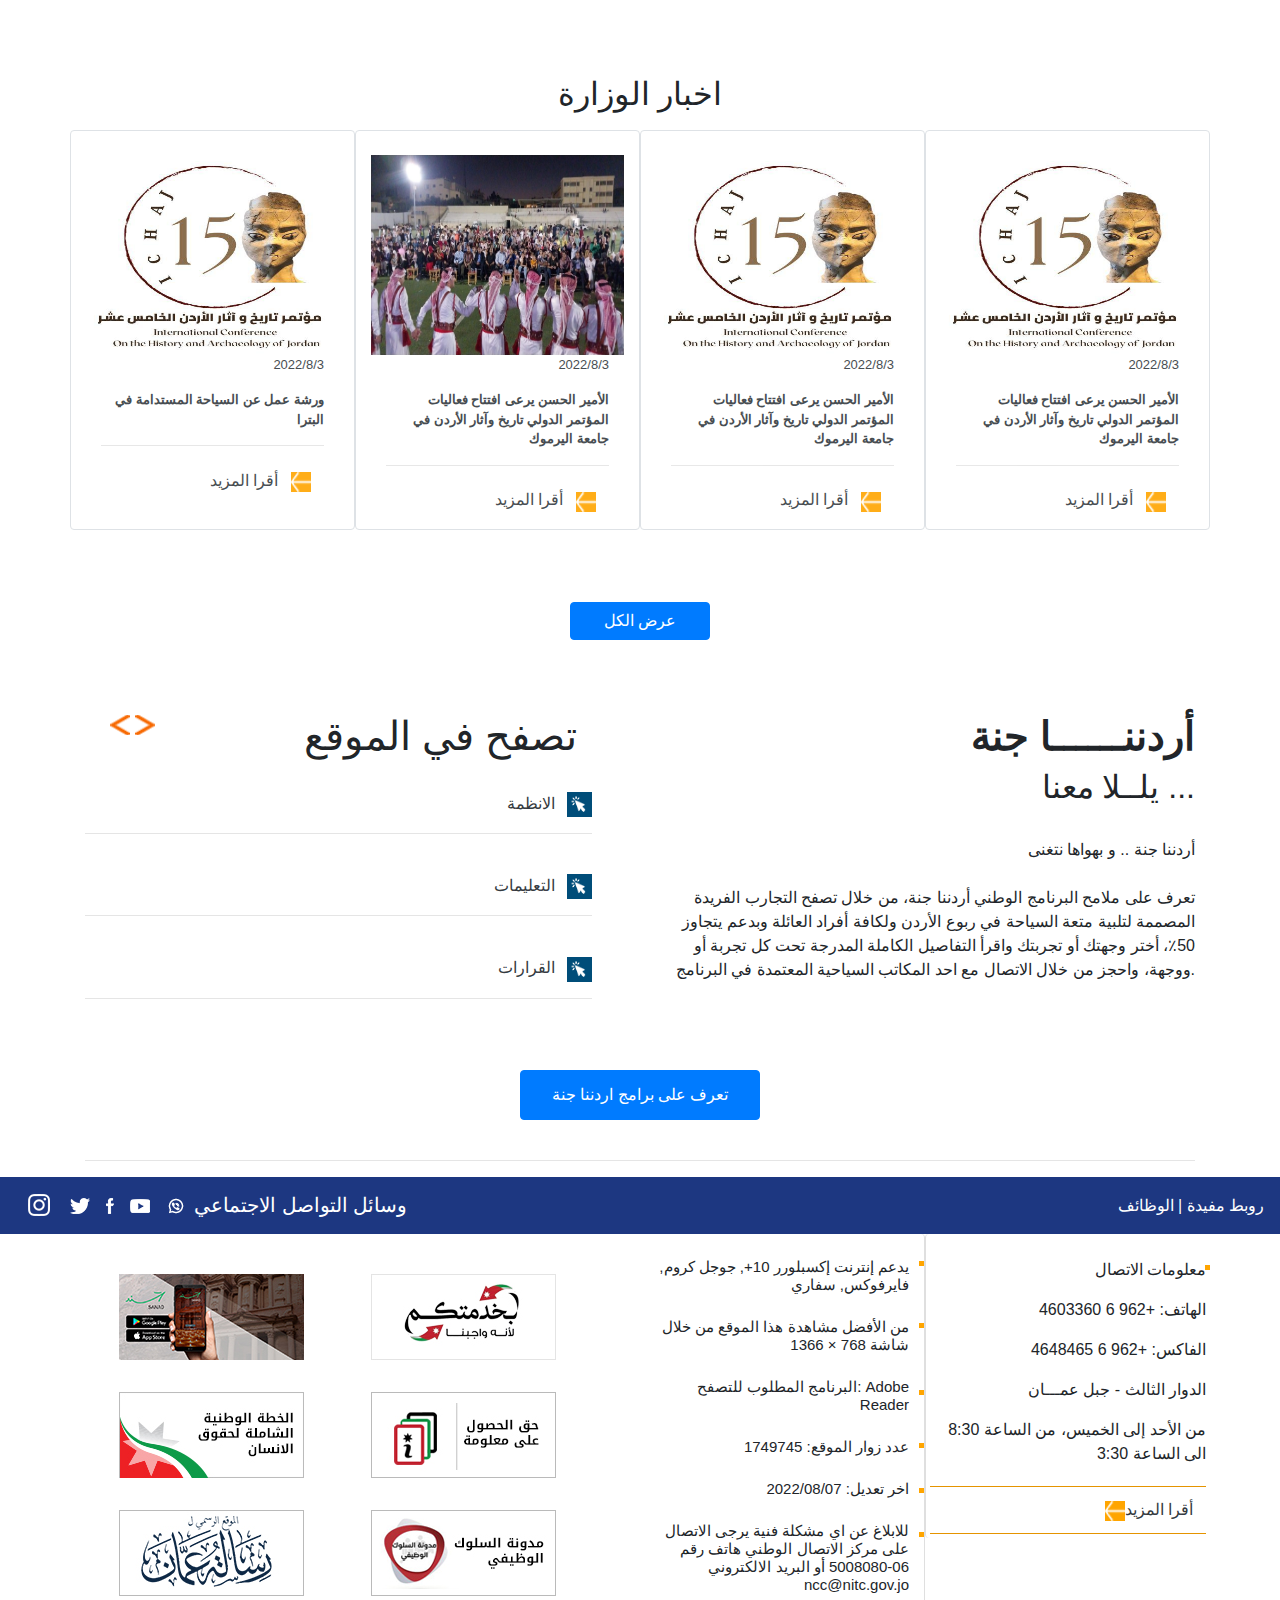
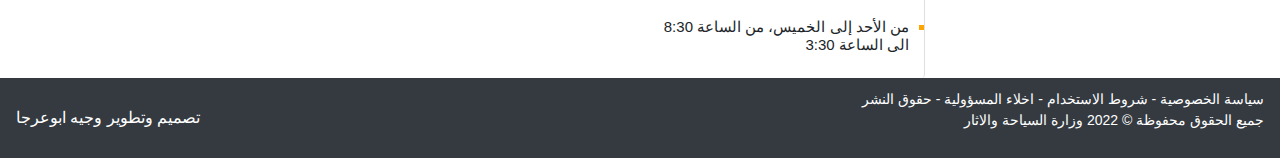
<file: mota.gov.jo clone (bootstrap)/home.html>
<!DOCTYPE html>
<html lang="en">

<head>
    <style>
        .carousel-inner img {
            width: 100%;
        }

        .backOrange {
            background-color: orange !important;
        }

        .v {
            gap: 5px;
        }

        .blacktext {
            color: black !important;
            top: 30% !important;
        }

        .whitetext {
            color: white !important;
            top: 10% !important;
            left: 15% !important;
            text-align: center !important;
        }

        .heightnav {
            margin: 5px;
        }

        .center {
            position: absolute !important;
            top: 50% !important;
            left: 50% !important;
            transform: translate(-50%, -50%) !important;
        }

        .blueBack {
            background-color: rgb(29, 55, 129);
        }

        .h5a {
            height: 150px !important;
            font-size: 16px !important;
            color: black;
            text-align: center !important;
            padding: 30px 10px !important;
            display: inline-block;
        }


        .rotateI {
            transform: rotate(180deg);
        }

        .squareo {
            height: 5px;
            width: 5px;
            background-color: orange;
            position: absolute;
            right: 0;
            top: 6%;

        }

        h5 {
            font-size: 15px !important;
        }
    </style>
    <meta charset="utf-8">
    <link rel="stylesheet" href="css/bootstrap.css">
    <meta name="viewport" content="width=device-width, initial-scale=1">
</head>

<body>

    <nav class="navbar bg-dark navbar-dark py-0" style="height: 27px;">
        <div class="container">
            <div class="row justify-content-end">
                <div class="text-center col-12">
                    <div class="d-flex justify-content-end text-white">
                        <ul class="list-group list-group-horizontal">
                            <button type="button"
                                class="btn list-group-item backOrange d-inline-flex font-bold py-0 border-left"
                                style="height:auto;">English</button>

                            <button type="button" class="btn backOrange d-inline-flex font-bold py-0">
                                <img src="images/search.png" width="20px" height="20px">
                            </button>
                            <button type="button" class="btn d-inline-flex font-bold py-0 border-right">
                                <img src="images/eye.png" width="20px" height="20px">
                            </button>

                            <button type="button" class="btn btn d-inline-flex font-bold py-0"> <img
                                    src="images/half-moon.png" width="20px" height="20px">
                            </button>
                            <button type="button" class="btn btn d-inline-flex font-bold py-0 border-right"> <img
                                    src="images/star.png" width="20px" height="20px">
                            </button>

                            <button type="button" class="btn btn d-inline-flex font-bold py-0"> <img
                                    src="images/minus.png" width="20px" height="20px">
                            </button>
                            <button type="button" class="btn btn d-inline-flex font-bold py-0"> <img
                                    src="images/plus.png" width="20px" height="20px">
                            </button>
                            <button type="button" class="btn btn d-inline-flex font-bold py-0 border-right"> <img
                                    src="images/reffresh.png" width="20px" height="20px">
                            </button>
                        </ul>
                    </div>
                </div>
            </div>
        </div>
    </nav>


    <nav class="navbar bg-white navbar-light py-0 justify-content-end" style="height: 120px;">
        <div class="container">
            <div class="row">
                <div class="d-flex">
                    <div class="col-12 float-left blacktext">
                        <div class="container">
                            <p><button type="button" class="btn btn-link  blacktext"> خارطة الموقع</button></p>
                            <p>/</p>
                            <p><button type="button" class="btn btn-link d-inline-flex blacktext"> الاسئلة الأكثر
                                    تكرارا</button>
                            </p>
                            <p>/</p>
                            <p><button type="button" class="btn btn-link d-inline-flex blacktext">منصة بخدمتكم</button>
                            </p>
                            <p>/</p>
                            <p> <button type="button" class="btn btn-link d-inline-flex blacktext">خدمات
                                    الموظفين</button></p>
                            <p>/</p>
                            <p><button type="button" class="btn btn-link d-inline-flex blacktext">العطاءات</button></p>
                            <p>/</p>
                            <p> <button type="button" class="btn btn-link d-inline-flex blacktext">الرئيسية</button></p>
                        </div>
                    </div>
                    <div class="col-3">
                        <div class="float-right"><img src="images/2020-46.jpg" width="120px" height="120px"></div>
                    </div>
                </div>
            </div>
        </div>
    </nav>

    <nav class="navbar blueBack navbar-dark py-0 sticky-top" style="height: 50px; opacity: 90%;">
        <div class="container">
            <div class="row">
                <div class="d-flex">
                    <div class="col-12 whitetext">
                        <div class="container">
                            <p><button type="button" class="btn btn-link  whitetext">اتصل بنا</button></p>
                            <p>|</p>
                            <p><button type="button" class="btn btn-link d-inline-flex whitetext">المركز
                                    الاعلامي</button>
                            </p>
                            <p>|</p>
                            <p> <button type="button" class="btn btn-link d-inline-flex whitetext">مركز
                                    المعلومات</button></p>
                            </p>
                            <p>|</p>
                            <p><button type="button" class="btn btn-link d-inline-flex whitetext">الخدمات</button>
                            <p>|</p>
                            <p><button type="button" class="btn btn-link d-inline-flex whitetext">مهن السياحة </button>
                            </p>
                            <p>|</p>
                            <p> <button type="button" class="btn btn-link d-inline-flex whitetext">زيارة الاردن</button>
                            </p>
                            <p>|</p>
                            <p> <button type="button" class="btn btn-link d-inline-flex whitetext">عن الوزارة</button>
                            </p>
                        </div>
                    </div>
                </div>
            </div>
        </div>
    </nav>


    <div id="cu" class="carousel slide" data-ride="carousel">
        <ul class="carousel-indicators">
            <li data-target="#cu" data-slide-to="0" class="active"></li>
            <li data-target="#cu" data-slide-to="1" class=""></li>
        </ul>

        <div class="carousel-inner">
            <div class="carousel-item active">
                <img src="images/wadii3.jpg" alt="" width="100%" height="500">
            </div>
            <div class="carousel-item">
                <img src="images/guide.jpg" alt="" width="100%" height="500">
            </div>
        </div>

        <a class="carousel-control-prev" href="#cu" data-slide="prev">
            <span class="carousel-control-prev-icon"></span>
        </a>
        <a class="carousel-control-next" href="#cu" data-slide="next">
            <span class="carousel-control-next-icon"></span>
        </a>
    </div>
    <br>
    <br>
    <br>

    <div class="container">
        <div class="row">
            <div class="col-9">

                <a href="" class="  border  h5a gg " style="width: 200px;"><img src="images/icon4.png" height="90px"
                        width="rpx">
                    <p>الجمعيات المتخصصه</p>
                </a>
                <a href="" class="  border h5a" style="width: 200px;"><img src="images/statpic2.png" height="90px"
                        width="90px">
                    <p>الاحصائيات</p>
                </a>
                <a href="" class="  border h5a" style="width: 200px;"><img src="images/icon2.png" height="90px"
                        width="90px">
                    <p>مقدمي الخدمات السياحة</p>
                </a>
                <a href="" class="  border h5a" style="width: 200px;"><img src="images/icon1.png" height="90px"
                        width="90px">
                    <p>هيئة تنشيط السياحة</p>
                </a>
                <br>
                <a href="" class=" border h5a" style="width: 200px;"><img src="images/icon8.png" height="90px"
                        width="90px">
                    <p>المواصلات</p>
                </a>
                <a href="" class="  border h5a" style="width: 200px;"><img src="images/icon7.png" height="90px"
                        width="90px">
                    <p>رسوم دخول الموقع</p>
                </a>
                <a href="" class="  border h5a" style="width: 200px;"><img src="images/icon6.png" height="90px"
                        width="90px">
                    <p>معلومات التأشيرة</p>
                </a>
                <a href="" class=" border h5a " style="width: 200px;"><img src="images/مسار.png" height="90px"
                        width="90px">
                    <p>الاستراتيجيات الوطنية</p>
                </a>
            </div>

            <div class="col-3">
                <div class=" pt-2 h5a" style="display: inline-block;"><a href=""><img
                            src="images/Screenshot 2022-07-28 141259.png" height="290px"></a> </div>
            </div>
        </div>
    </div>
    <br>
    <br>
    <br>
    <br>
    <div class="container">
        <div class="row">
            <div class="col-12 text-center p-2">
                <h2>أصحاب المهن</h2>
            </div>

            <div class="card col-6 pt-4 border-0" style="width:100%; height:100%; ">
                <img src="images/guide.jpg" class="card-img-top" height="320" width="100%">
                <div class="card-img-overlay text-white text-right">
                    <div class="container backOrange w-75 float-right" style="opacity: 90%;">
                        <h4 class="card-title">تأهيل الادلاء السياحيين</h4>
                        <a href="#" class=" btn backOrange border border-white text-white"><img class="rotateI"
                                src="images/whitearrow.png" width="20" height="20">
                            أقرا
                            المزيد</a>
                    </div>
                </div>
            </div>
            <div class="card col-6 pt-4 border-0 " style="width:100%; height:100%; ">
                <img src="images/image2.png" class="card-img-top" height="320" width="100%">
                <div class="card-img-overlay text-white text-right ">
                    <div class="container bg-primary w-75 float-right" style="opacity: 90%;">
                        <h4 class="card-title">تصنيف المنشأت الفندقيه</h4>
                        <a href="#" class="btn btn-primary border border-white text-white"><img class="rotateI"
                                src="images/whitearrow.png" width="20" height="20">
                            أقرا
                            المزيد</a>
                    </div>
                </div>
            </div>
        </div>
    </div>
    </div>
    </div>
    <br>
    <br>
    <br>
    <br>
    <div class="container">
        <div class="row">
            <div class="col-12 text-center p-2">
                <h2>اخبار الوزارة</h2>
            </div>
            <br>
            <br>
            <div class="card col-3 pt-4 border" style="width:100%; height:400px;">
                <a href="#" class="text-dark"><img src="images/WhatsApp_Image_2022-07-24_at_11.58.59_AM.jpeg"
                        height="200" width="100%">
                    <div class="card-img-top text-dark text-right">
                        <div class="container w-100 float-right" style="opacity: 90%;">
                            <p style="font-size: 13px;">2022/8/3</p>
                            <p style="font-size: 13px; font-weight: bold;">ورشة عمل عن السياحة المستدامة في البترا</p>
                            <hr>
                            أقرا
                            المزيد<a href="#" class="btn text-dark"><img class="rotateI backOrange"
                                    src="images/whitearrow.png" width="20" height="20">
                            </a>
                        </div>
                    </div>
                </a>
            </div>
            <div class="card col-3 pt-4 border" style="width:100%; height:400px;">
                <a href="#" class="text-dark"><img src="images/WhatsApp_Image_2022-07-23_at_1.38.23_PM.jpeg"
                        height="200" width="100%">
                    <div class="card-img-top text-dark text-right">
                        <div class="container w-100 float-right" style="opacity: 90%;">
                            <p style="font-size: 13px;">2022/8/3</p>
                            <p style="font-size: 13px; font-weight: bold;">الأمير الحسن يرعى افتتاح فعاليات المؤتمر
                                الدولي تاريخ وآثار الأردن في جامعة اليرموك
                            </p>
                            <hr>
                            أقرا
                            المزيد<a href="#" class="btn text-dark"><img class="rotateI backOrange"
                                    src="images/whitearrow.png" width="20" height="20">
                            </a>
                        </div>
                    </div>
                </a>
            </div>
            <div class="card col-3 pt-4 border" style="width:100%; height:400px;">
                <a href="#" class="text-dark"><img src="images/WhatsApp_Image_2022-07-24_at_11.58.59_AM.jpeg"
                        height="200" width="100%">
                    <div class="card-img-top text-dark text-right">
                        <div class="container w-100 float-right" style="opacity: 90%;">
                            <p style="font-size: 13px;">2022/8/3</p>
                            <p style="font-size: 13px; font-weight: bold;">الأمير الحسن يرعى افتتاح فعاليات المؤتمر
                                الدولي تاريخ وآثار الأردن في جامعة اليرموك
                            </p>
                            <hr>
                            أقرا
                            المزيد<a href="#" class="btn text-dark"><img class="rotateI backOrange"
                                    src="images/whitearrow.png" width="20" height="20">
                            </a>
                        </div>
                    </div>
                </a>
            </div>
            <div class="card col-3 pt-4 border" style="width:100%; height:400px;">
                <a href="#" class="text-dark"><img src="images/WhatsApp_Image_2022-07-24_at_11.58.59_AM.jpeg"
                        height="200" width="100%">
                    <div class="card-img-top text-dark text-right">
                        <div class="container w-100 float-right" style="opacity: 90%;">
                            <p style="font-size: 13px;">2022/8/3</p>
                            <p style="font-size: 13px; font-weight: bold;">الأمير الحسن يرعى افتتاح فعاليات المؤتمر
                                الدولي تاريخ وآثار الأردن في جامعة اليرموك
                            </p>
                            <hr>
                            أقرا
                            المزيد<a href="#" class="btn text-dark"><img class="rotateI backOrange"
                                    src="images/whitearrow.png" width="20" height="20">
                            </a>
                        </div>
                    </div>
                </a>
            </div>
        </div>
    </div>
    <br>
    <br>
    <br>
    <div class="col-12 text-center"><button type="button " class="btn btn-primary" style="width: 140px;">عرض
            الكل</button>
    </div>
    <br>
    <br>
    <div class="container">
        <div class="row">
            <div class="card col-6 pt-4 border-0 text-right pr-5" style="width:100%; height:100%; ">
                <div>
                    <div class="col-2 float-left" style="display: inline;">
                        <img src="images/brown-arrow-left.png" width="20px" height="20px">
                        <img src="images/brown-arrow-right.png" width="20px" height="20px">
                    </div>
                    <h1 class="col-10 float-right">تصفح في الموقع</h1>
                </div>
                <br>
                <div>
                    <a href="">
                        <p style="display: inline;" class="text-dark px-2">الانظمة</p>
                    </a>
                    <img src="images/announce.png" width="25px" height="25px">
                    <hr>
                </div>
                <br>
                <div>
                    <a href="">
                        <p style="display: inline;" class="text-dark px-2">التعليمات</p>
                    </a>
                    <img src="images/announce.png" width="25px" height="25px">
                    <hr>
                </div>
                <br>
                <div>
                    <a href="">
                        <p style="display: inline;" class="text-dark px-2">القرارات</p>
                    </a>
                    <img src="images/announce.png" width="25px" height="25px">
                    <hr>
                </div>
            </div>
            <div class="card col-6 pt-4 border-0 text-right" style="width:100%; height:100%; ">
                <h1 style="font-weight: bold;">أردننــــــا جنة</h1>
                <h2>يلــلا معنا ...</h2>
                <br>
                <p> أردننا جنة .. و بهواها نتغنى
                    <br>
                    <br>
                    تعرف على ملامح البرنامج الوطني أردننا جنة، من خلال تصفح التجارب الفريدة المصممة لتلبية متعة السياحة
                    في ربوع الأردن ولكافة أفراد العائلة وبدعم يتجاوز 50٪، أختر وجهتك أو تجربتك واقرأ التفاصيل الكاملة
                    المدرجة تحت كل تجربة أو ووجهة، واحجز من خلال الاتصال مع احد المكاتب السياحية المعتمدة في البرنامج.
                </p>
                <br>
                <br>
                <br>
            </div>

            <div class="col-12 text-center"><button type="button " class="btn btn-primary"
                    style="width: 240px; height: 50px;">تعرف على برامج اردننا جنة</button>
            </div>

        </div>
        <br>
        <hr>
    </div>

    <div></div>


    <nav class="navbar navbar-expand-lg navbar-dark blueBack">

        <div class="collapse navbar-collapse" id="navbarText">
            <ul class="navbar-nav mr-auto">
                <li class="nav-item active">
                    <a class="nav-link" href="#"><img src="images/insta-0.png"> <span
                            class="sr-only">(current)</span></a>
                </li>
                <li class="nav-item active">
                    <a class="nav-link" href="#"><img src="images/twitter.png"> <span
                            class="sr-only">(current)</span></a>
                </li>
                <li class="nav-item active">
                    <a class="nav-link" href="#"><img src="images/f.png"> <span class="sr-only">(current)</span></a>
                </li>
                <li class="nav-item active">
                    <a class="nav-link" href="#"><img src="images/yy.png"> <span class="sr-only">(current)</span></a>
                </li>
                <li class="nav-item active">
                    <a class="nav-link" href="#"><img src="images/whatsapp_icon.png"> <span
                            class="sr-only">(current)</span></a>
                </li>
                <a class="navbar-brand" href="#">وسائل التواصل الاجتماعي</a>
            </ul>

            <span class="navbar-text">
                <a href="#"> روبط مفيدة | </a>
                <a href="#">الوظائف</a>
            </span>
        </div>
    </nav>


    <div class="container">
        <div class="row">


            <div class="card col-6 pt-4 border-0 px-5" style="width:100%; height:100%; ">
                <div class="row ">
                    <div class="col-6 px-3 py-3"><img src="images/سند.jpg"></div>
                    <div class="col-6 px-3 py-3"><img src="images/بخدمتكم_لانه_واجبنا.jpg"></div>
                    <div class="col-6 px-3 py-3"><img src="images/الخطة_الوطنية_الشاملة_لحقوق_الانسان.jpg"></div>
                    <div class="col-6 px-3 py-3"><img src="images/4-0.png"></div>
                    <div class="col-6 px-3 py-3"><img src="images/5.png"></div>
                    <div class="col-6 px-3 py-3"><img src="images/6.jpg"></div>
                </div>
            </div>
            <div class="card col-3 pt-4  border-left-0 border-top-0 border-bottom-0 text-right text-right " style="width:100%; height:100%; ">
                <h5><span class="squareo"></span>
                    <p> يدعم إنترنت إكسبلورر 10+, جوجل كروم, فايرفوكس, سفاري
                    </p>
                </h5>
                <h5><span class="squareo" style="top:20%;"></span>
                    <p>من الأفضل مشاهدة هذا الموقع من خلال شاشة 768 × 1366
                    </p>
                </h5>
                <h5><span class="squareo" style="top:35%;"></span>
                    <p>البرنامج المطلوب للتصفح: Adobe Reader
                    </p>
                </h5>
                <h5><span class="squareo" style="top:47%;"></span>
                    <p>عدد زوار الموقع: 1749745
                    </p>
                </h5>
                <h5><span class="squareo" style="top:57%;"></span>
                    <p>اخر تعديل: 2022/08/07
                    </p>
                </h5>
                <h5><span class="squareo" style="top:67%;"></span>
                    <p>للابلاغ عن اي مشكلة فنية يرجى الاتصال على مركز الاتصال الوطني هاتف رقم 06-5008080 أو البريد
                        الالكتروني ncc@nitc.gov.jo

                    </p>
                </h5>
                <h5><span class="squareo" style="top:88%;"></span>
                    <p>من الأحد إلى الخميس، من الساعة 8:30 الى الساعة 3:30
                    </p>
                </h5>


            </div>
            <div class="card col-3 pt-4 border-right-0 border-top-0 border-bottom-0 text-right px-1" style="width:100%; height:100%; ">
                <span class="squareo" style="top: 10%;"></span>
                <p>معلومات الاتصال
                </p>
                <p>الهاتف: +962 6 4603360
                </p>
                <p>الفاكس: +962 6 4648465
                </p>
                <p>الدوار الثالث - جبل عمـــان
                </p>
                <p>من الأحد إلى الخميس، من الساعة 8:30 الى الساعة 3:30
                </p>
                <hr class="backOrange my-1">
                <a href="#" class="btn text-dark text-right"><img class="rotateI backOrange" src="images/whitearrow.png" width="20"
                        height="20">أقرا المزيد
                </a>
                <hr class="backOrange my-1">
            </div>
        </div>
    </div>

    <nav class="navbar navbar-expand-lg navbar-dark bg-dark " style="height: 80px;">

        <div class="collapse navbar-collapse text-white" id="navbarText">
            <ul class="navbar-nav mr-auto">
                <li class="nav-item active">
                    تصميم وتطوير وجيه ابوعرجا
                </li>
            </ul>

            <span class="navbar-text" style="font-size: 14px;">
                <a href="#">سياسة الخصوصية - </a>
                <a href="#">شروط الاستخدام -</a>
                <a href="#">اخلاء المسؤولية -</a>
                <a href="#">حقوق النشر </a>
                <br>
                <p class="text-right text-white">جميع الحقوق محفوظة © 2022 وزارة السياحة والاثار
                </p>
            </span>
        </div>
    </nav>


    <script src="js/popper.min.js"></script>
    <script src="js/jquery-3.6.0.min.js"></script>
    <script src="js/bootstrap.js"></script>
</body>

</html>
</file>
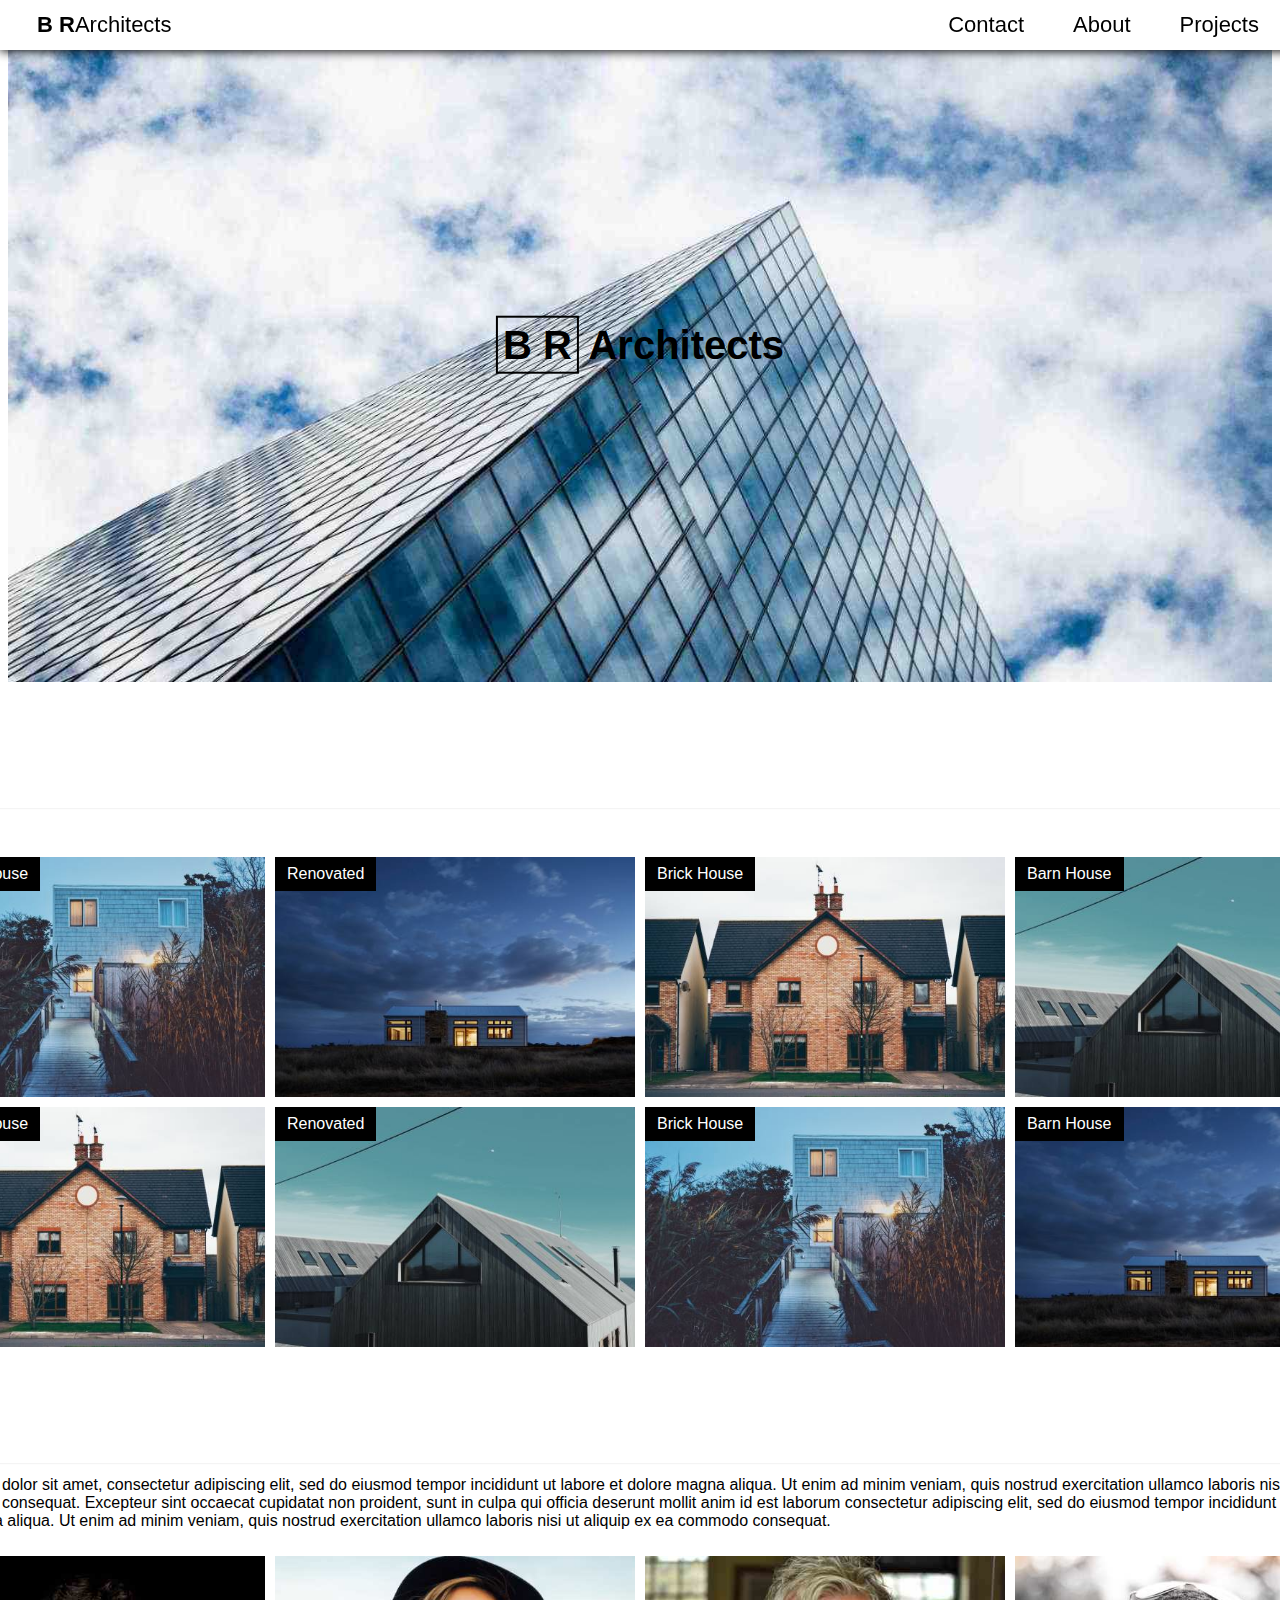
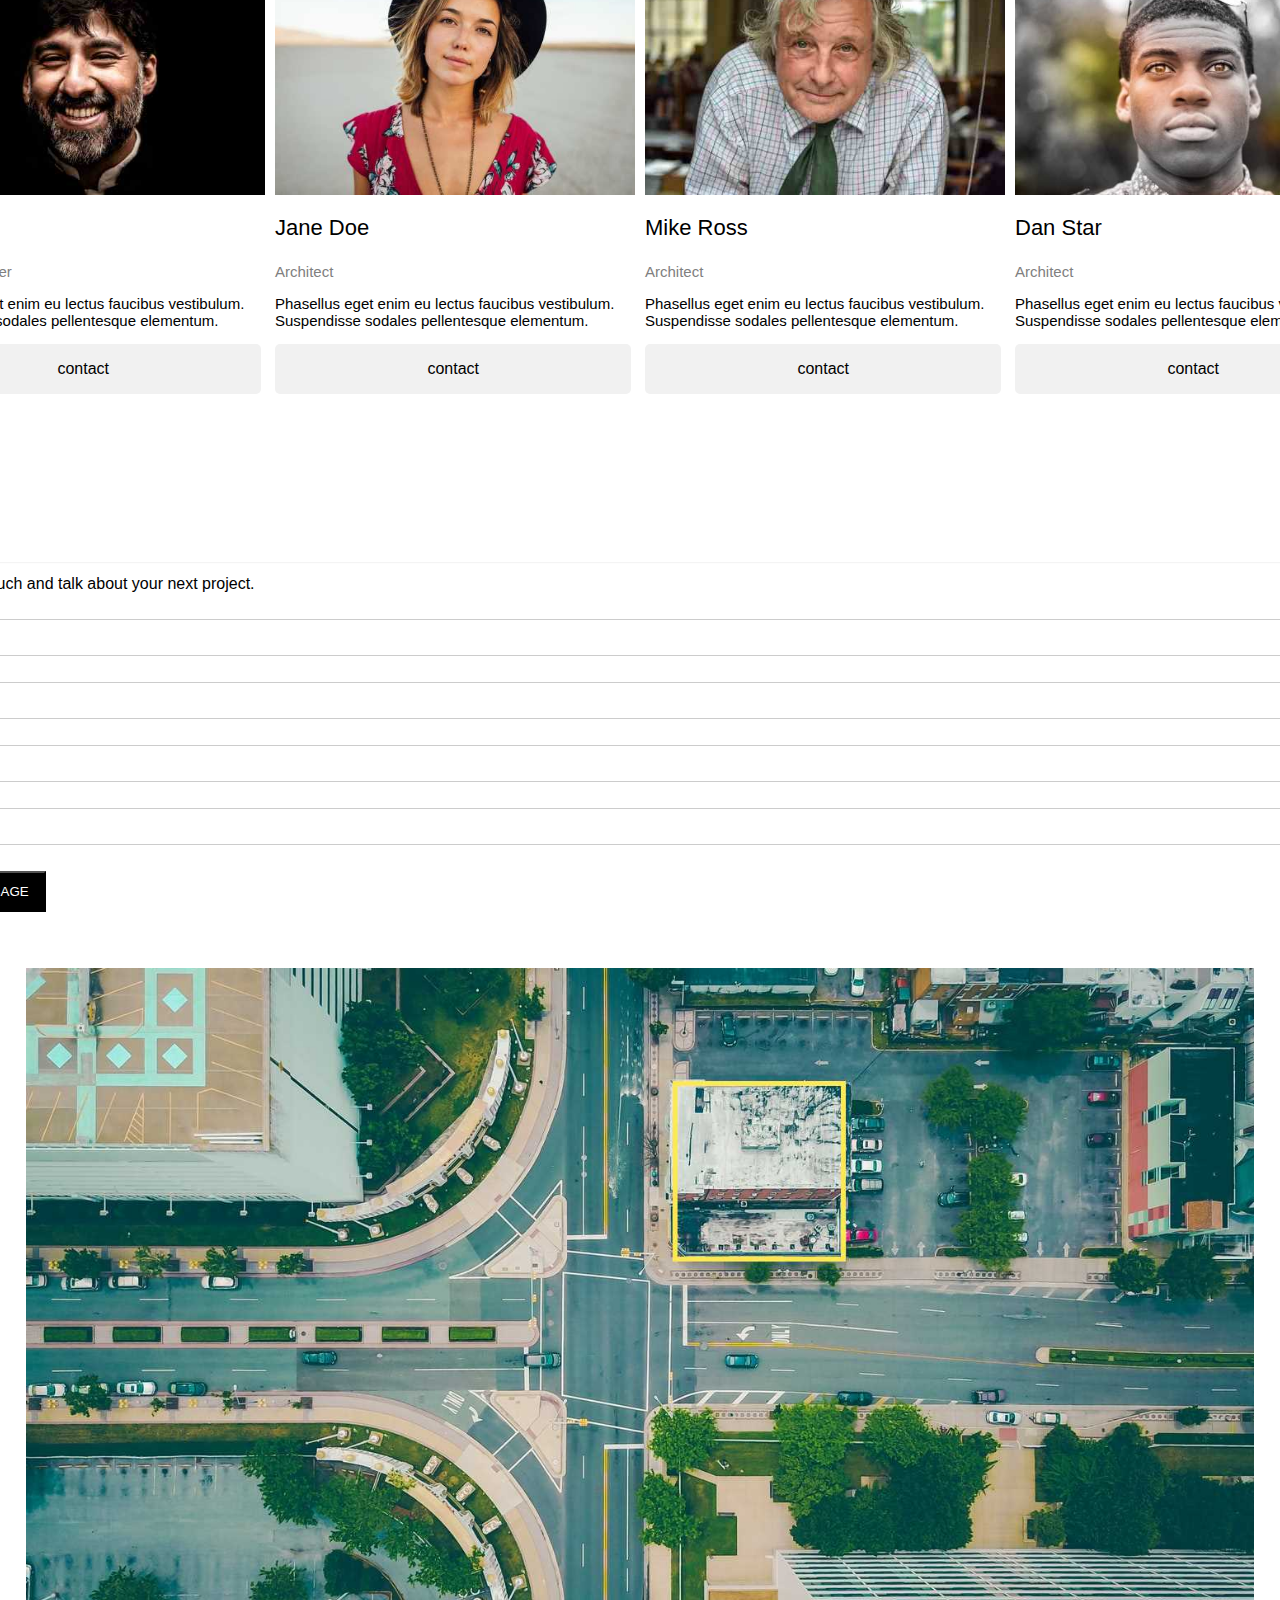
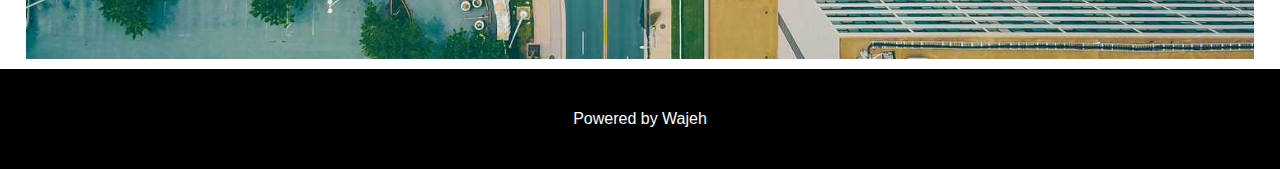
<file: template_clone/Template/template.html>
<!DOCTYPE html>
<html>

<head>
    <meta charset="UTF-8">
    <meta name="viewport" content="width=device-width, initial-scale=1">
    <title>Architects</title>
    <style>
        html {
            font-family: "Lucida Sans", sans-serif;
        }

        * {
            box-sizing: border-box;
        }

         @media only screen and (max-width: 599px) {

           
        }

        .top {
            position: fixed;
            width: 100%;
        }

        ul {
            list-style-type: none;
            margin: -8px;
            padding: 0;
            overflow: hidden;
            background-color: white;
            box-shadow: 1px 0px 10px 1px;
        }

        li .Nright {
            float: right;
            margin-right: 25px;
        }

        li .Nleft {
            float: left;
            margin-left: 25px;
        }

        li a {
            display: block;
            color: black;
            text-decoration: none;
            font-size: 22px;
            padding: 12px;
        }

        li a:hover {
            background-color: rgb(172, 172, 172);
        }

        .center {
            position: absolute;
            top: 50%;
            left: 50%;
            transform: translate(-50%, -50%);
        }

        .containerH {
            position: relative;
            text-align: center;
            display: flex;
            justify-content: center;
            align-items: center;
            z-index: -1;
        }

        img {
            vertical-align: middle;
            max-width: 100%;
            height: auto;
        }

        .header {
            font-size: 20px;
            color: black;
        }

        #ptext {
            border: 2px solid black;
            display: inline;
            text-align: center;
            padding: 5px;
        }

        .containerProject {
            margin: 20px;
            font-size: 22px;
        }

        .grid-containerproject {
            display: grid;
            position: relative;
            grid-template-columns: auto auto auto auto;
            justify-content: center;
            z-index: -1;
            gap: 10px 10px;

        }

        .img-container {
            position: relative;
        }

        .grid-containerproject div {
            padding: 0;
            margin: 0;
            text-align: center;

        }

        #lefttxt {
            position: relative;
            text-align: left;
            display: flex;
            justify-content: start;
            align-items: center;
        }

        .top-left {
            position: absolute;
            top: 0px;
            left: 0px;
            background-color: black;
            color: white;
            font-size: 16px;
            padding: 8px 12px !important;
        }

        .item1 {
            grid-column: 1 / 5;
        }

        .AboutLeft {

            text-align: left !important;
            font-size: 15px !important;
        }

        .aboutName {
            color: black;
            font-size: 22px;
            margin-top: 10px !important;
        }

        .about2 {
            color: gray;
        }

        .Aboutbtn {
            position: relative;
            background-color: #f1f1f1;
            color: black;
            font-size: 16px;
            padding: 16px 30px;
            max-width: 99%;
            border: none;
            width: 360px;
            border-radius: 5px;
            cursor: pointer;
        }

        .Aboutbtn:hover {
            background-color: grey;
        }

        .input {
            padding: 10px;
            display: block;
            border: 1px solid #ccc;
            width: 99%;
            margin-top: 0px !important;
            margin-bottom: 16px !important
        }

        .containerB {
            padding: 18px;
        }

        .footer {
            bottom: 0;
            right: 0;
            left: 0;
            height: 100px;
            width: auto;
            color: white;
            background-color: black;
            padding: 0px !important;
            margin: -8px !important;
            position: relative;
            text-align: center;
            display: flex;
            justify-content: center;
            align-items: center;
        }
    </style>
</head>

<body>
    <div class="top">
        <ul>
            <li><a href="" class="Nleft"><b>B R</b>Architects</a></li>
            <li><a href="" class="Nright">Projects</a></li>
            <li><a href="" class="Nright">About</a></li>
            <li><a href="" class="Nright">Contact</a></li>
        </ul>
    </div>

    <div class="containerH">
        <div>
            <img src="images/home.jpg" width="1500" height="800">
            <div class="header center">
                <h1><span id="ptext">B R</span> Architects</h1>
            </div>
        </div>
    </div>

    <br>
    <br>
    <div class="containerH">
        <div class="containerProject">
            <div class="grid-containerproject">

                <div class="item1">
                    <p id="lefttxt">Projects</p>
                    <hr style="opacity: 10%;">
                    <br>
                </div>
                <div class="img-container"><img src="images/projects/Summer House.jpg">
                    <div class="top-left">Summer House</div>
                </div>
                <div class="img-container"><img src="images/projects/Renovated.jpg">
                    <div class="top-left pad">Renovated</div>
                </div>
                <div class="img-container"><img src="images/projects/Brick House.jpg">
                    <div class="top-left">Brick House</div>
                </div>
                <div class="img-container"><img src="images/projects/Barn House.jpg">
                    <div class="top-left">Barn House</div>
                </div>
                <div class="img-container"><img src="images/projects/Summer House2.jpg">
                    <div class="top-left">Summer House</div>
                </div>
                <div class="img-container"><img src="images/projects/Renovated2.jpg">
                    <div class="top-left">Renovated</div>
                </div>
                <div class="img-container"><img src="images/projects/Brick House2.jpg">
                    <div class="top-left">Brick House</div>
                </div>
                <div class="img-container"><img src="images/projects/Barn House2.jpg">
                    <div class="top-left">Barn House</div>
                </div>

                <br>
                <div class="item1">
                    <p id="lefttxt">About</p>
                    <hr style="opacity: 10%;">
                </div>
                <div class="item1">
                    <p id="lefttxt" style="font-size: 16px; margin-top: -10px;">Lorem ipsum dolor sit amet, consectetur
                        adipiscing elit, sed do eiusmod tempor
                        incididunt ut labore et dolore magna aliqua. Ut enim ad minim veniam, quis nostrud exercitation
                        ullamco laboris nisi ut aliquip ex ea commodo consequat. Excepteur sint occaecat cupidatat non
                        proident, sunt in culpa qui officia deserunt mollit anim id est laborum consectetur adipiscing
                        elit, sed do eiusmod tempor incididunt ut labore et dolore magna aliqua. Ut enim ad minim
                        veniam, quis nostrud exercitation ullamco laboris nisi ut aliquip ex ea commodo consequat.</p>
                </div>

                <div class="img-container"><img src="images/about/John Doe.jpg">
                </div>
                <div class="img-container"><img src="images/about/Jane Doe.jpg">
                </div>
                <div class="img-container"><img src="images/about/Mike Ross.jpg">
                </div>
                <div class="img-container"><img src="images/about/Dan Star.jpg">
                </div>
                <div class="AboutLeft">
                    <p class="aboutName">John Doe</p>
                    <p class="about2">CEO & Founder</p>
                    <p>Phasellus eget enim eu lectus faucibus vestibulum. Suspendisse sodales pellentesque elementum.
                    </p>
                    <button class="Aboutbtn">contact</button>
                </div>
                <div class="AboutLeft">
                    <p class="aboutName">Jane Doe</p>
                    <p class="about2">Architect</p>
                    <p>Phasellus eget enim eu lectus faucibus vestibulum. Suspendisse sodales pellentesque elementum.
                    </p>
                    <button class="Aboutbtn">contact</button>
                </div>
                <div class="AboutLeft">
                    <p class="aboutName">Mike Ross</p>
                    <p class="about2">Architect</p>
                    <p>Phasellus eget enim eu lectus faucibus vestibulum. Suspendisse sodales pellentesque elementum.
                    </p>
                    <button class="Aboutbtn">contact</button>
                </div>
                <div class="AboutLeft">
                    <p class="aboutName">Dan Star</h1>
                    <p class="about2">Architect</p>
                    <p>Phasellus eget enim eu lectus faucibus vestibulum. Suspendisse sodales pellentesque elementum.
                    </p>
                    <button class="Aboutbtn">contact</button>
                </div>
                <br>
                <br>
                <br>
                <div class="item1">
                    <p id="lefttxt">Contact</p>
                    <hr style="opacity: 10%;">
                </div>
                <div class="item1">
                    <p id="lefttxt" style="font-size: 16px; margin-top: -10px;">
                        Lets get in touch and talk about your next project.
                </div>

                <div class="item1"><input type="text" class="input" placeholder="Name"></div>
                <div class="item1"><input type="text" class="input" placeholder="Email"></div>
                <div class="item1"><input type="text" class="input" placeholder="Subject"></div>
                <div class="item1"><input type="text" class="input" placeholder="Comment"></div>
                <div class="item1 AboutLeft"> <button
                        style="color: white; background-color:black; padding: 11px 15px; ">SEND MESSAGE</button></div>

            </div>
        </div>
    </div>
    <br>

    <div class="containerB">
        <img src="images/bottom.jpg" width="1500" height="800">
    </div>
    <div class="footer">
        <p>Powered by Wajeh</p>
    </div>
</body>

</html>
</file>
